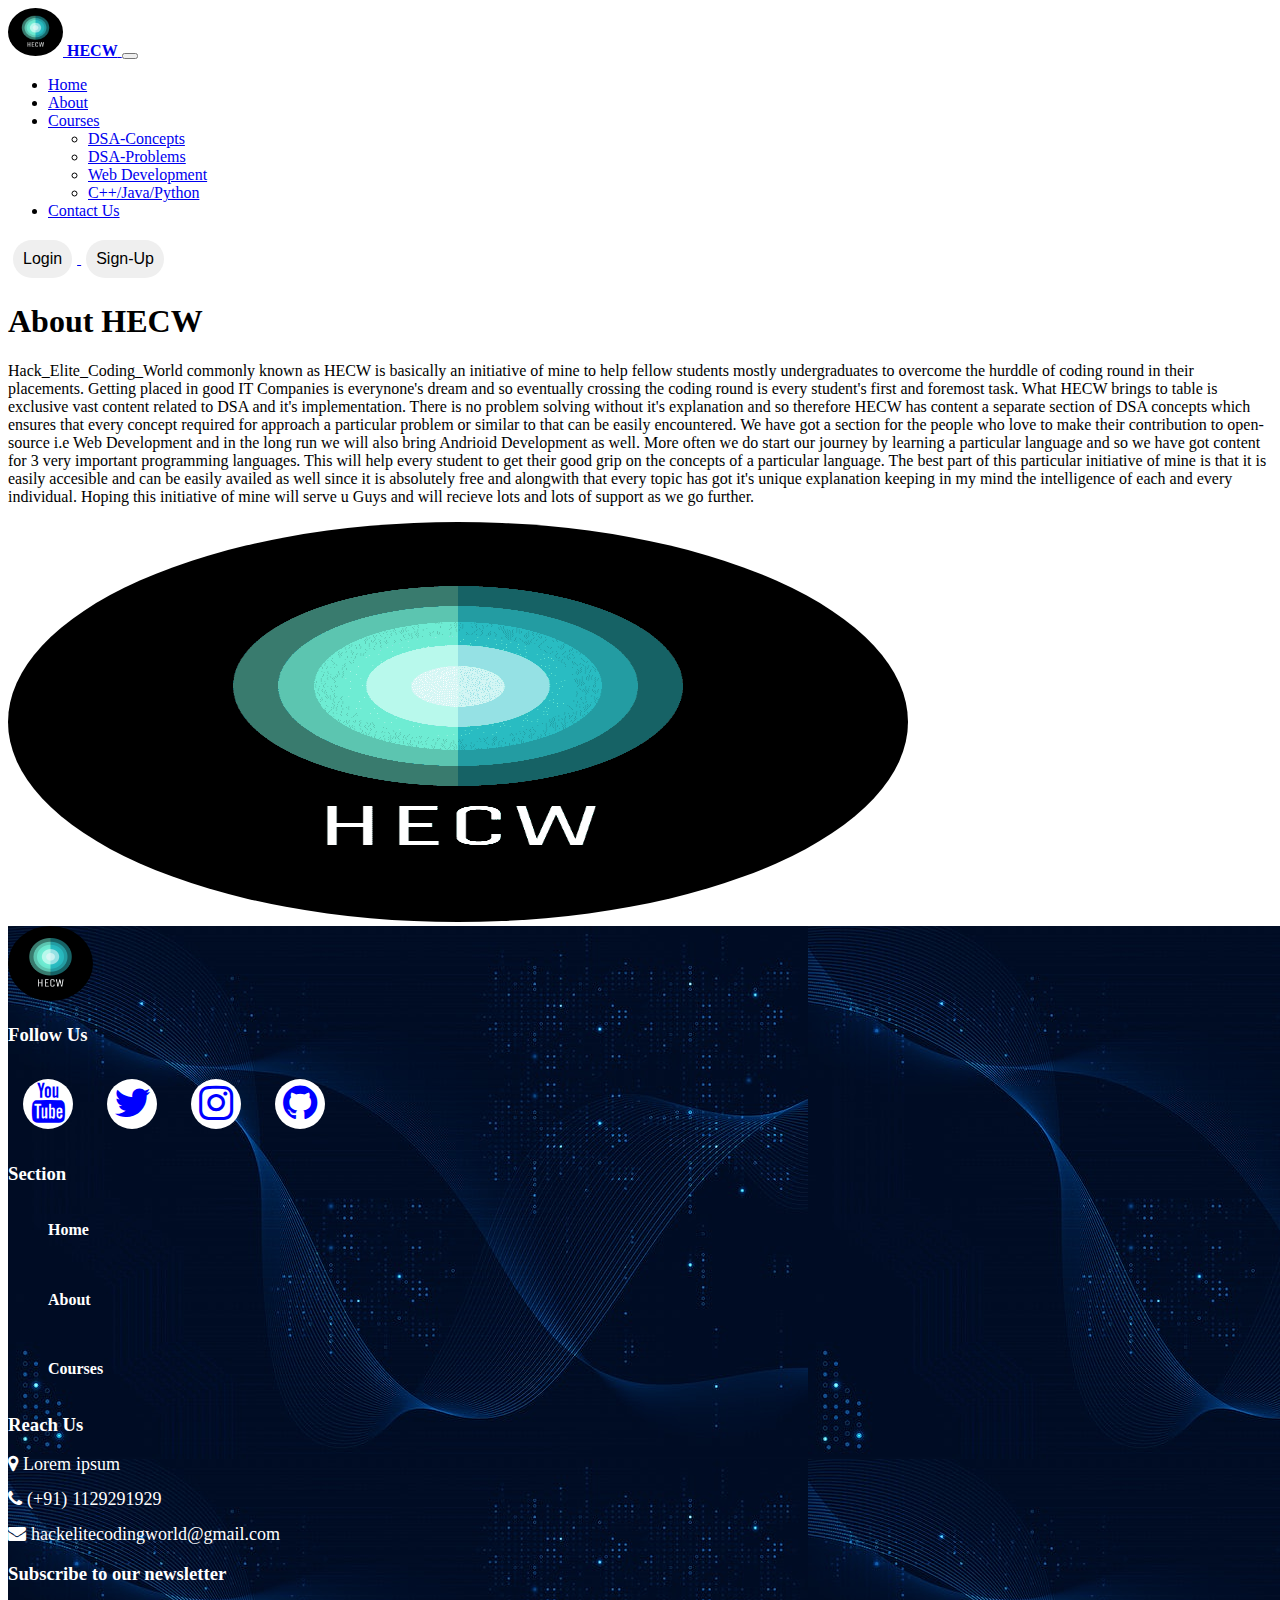
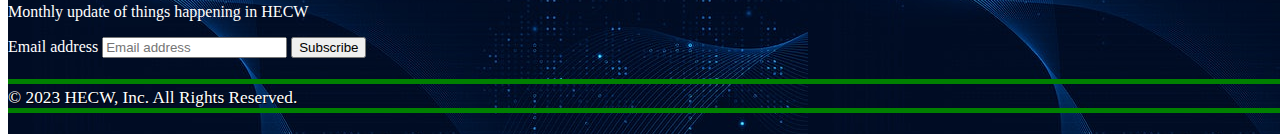
<file: about.html>
<!doctype html>
<html lang="en">

<head>
    <meta charset="utf-8">
    <meta name="viewport" content="width=device-width, initial-scale=1">
    <link rel="icon" href="hecw.png" class="round"  type="image/x-icon">
    <title>About | HECW</title>
    <link href="https://cdn.jsdelivr.net/npm/bootstrap@5.3.0/dist/css/bootstrap.min.css" rel="stylesheet"
        integrity="sha384-9ndCyUaIbzAi2FUVXJi0CjmCapSmO7SnpJef0486qhLnuZ2cdeRhO02iuK6FUUVM" crossorigin="anonymous">
    <link rel="stylesheet" href="style.css">
    <link rel="stylesheet" href="https://cdnjs.cloudflare.com/ajax/libs/font-awesome/4.7.0/css/font-awesome.min.css">
</head>

<body>
    <nav class="navbar  navbar-expand-xl   bg-dark border-bottom border-bottom-dark" data-bs-theme="dark">
        <div class="container-fluid">
            <a class="navbar-brand" href="/index.html">
                <img src="hecw.png" alt="Logo" width="55" height="48" class="d-inline-block align-text-top round">
                <strong>HECW</strong>
            </a>
            <button class="navbar-toggler" type="button" data-bs-toggle="collapse"
                data-bs-target="#navbarSupportedContent" aria-controls="navbarSupportedContent" aria-expanded="false"
                aria-label="Toggle navigation">
                <span class="navbar-toggler-icon"></span>
            </button>
            <div class="collapse navbar-collapse" id="navbarSupportedContent">
                <ul class="navbar-nav me-auto mb-2 mb-lg-0">
                    <li class="nav-item mx-5 md-2 sm-1">
                        <a class="nav-link  mx-5 md-2 sm-1" aria-current="page" href="/index.html">
                            Home
                        </a>
                    </li>
                    <li class="nav-item mx-5 md-2 sm-1">
                        <a class="nav-link active mx-5 md-2 sm-1" href="/about.html">
                            About
                        </a>
                    </li>
                    <li class="nav-item dropdown mx-5 md-2 sm-1">
                        <a class="nav-link dropdown-toggle mx-5 md-2 sm-1" href="#" role="button"
                            data-bs-toggle="dropdown" aria-expanded="false">
                            Courses
                        </a>
                        <ul class="dropdown-menu">
                            <li><a class="dropdown-item" href="DSA.html">DSA-Concepts</a></li>
                            <li><a class="dropdown-item" href="DSA_Course.html">DSA-Problems</a></li>
                            <li><a class="dropdown-item" href="Webdev.html">Web Development</a></li>
                            <li><a class="dropdown-item" href="Proglang.html">C++/Java/Python</a></li>
                        </ul>
                    </li>
                    <li class="nav-item mx-5 md-2 sm-1">
                        <a class="nav-link" href="#contact">Contact Us</a>
                    </li>
                </ul>
                <a href="Login.html">
                    <button type="button" class="btn btn-warning button">Login</button>
                </a>
                <a href="Sign-Up.html">
                    <button type="button" class="btn btn-warning button">Sign-Up</button>
                </a>

            </div>
        </div>
    </nav>
    <div class="container">
        <div class="row featurette my-5">
            <div class="col-md-7">
                <h2 class="featurette-heading fw-normal lh-3">
                    <h1><strong>About HECW</strong></h1>
                </h2>
                <p class="lead my-4">Hack_Elite_Coding_World commonly known as HECW is basically an initiative of mine
                    to help fellow students mostly undergraduates to overcome the hurddle of coding round in their
                    placements. Getting placed in good IT Companies is everynone's dream and so eventually crossing the
                    coding round is every student's first and foremost task. What HECW brings to table is exclusive vast
                    content related to DSA and it's implementation. There is no problem solving without it's explanation
                    and so therefore HECW has content a separate section of DSA concepts which ensures that every
                    concept required for approach a particular problem or similar to that can be easily encountered. We
                    have got a section for the people who love to make their contribution to open-source i.e Web
                    Development and in the long run we will also bring Andrioid Development as well. More often we do
                    start our journey by learning a particular language and so we have got content for 3 very important
                    programming languages. This will help every student to get their good grip on the concepts of a
                    particular language. The best part of this particular initiative of mine is that it is easily
                    accesible and can be easily availed as well since it is absolutely free and alongwith that every
                    topic has got it's unique explanation keeping in my mind the intelligence of each and every
                    individual. Hoping this initiative of mine will serve u Guys and will recieve lots and lots of
                    support as we go further.
                </p>
            </div>
            <div class="col-md-5 my-5">
                <img class="bd-placeholder-img bd-placeholder-img-lg featurette-image img-fluid mx-5 my-5 round"
                    src="hecw.png" height="400px" width="900px" alt="">
            </div>
        </div>
    </div>
    <footer>
        <div class="mt-5 pt-5 pb-5 footer" id="contact">
            <div class="container">
                <div class="row">
                    <div class="col-lg-5 col-xs-12">
                        <img src="hecw.png" alt="Logo" width="85" height="75" class="round">
                        <p class="pr-5 text-white-100">
                        </p>
                        <ul class="social">
                            <h3 class="my-4">Follow Us</h3>
                            <li><a href="https://youtube.com/@Hack_Elite_Coding_World" class="fa fa-3x fa-youtube"
                                    target="blank"></a></li>
                            <li><a href="https://l.instagram.com/?u=https%3A%2F%2Ftwitter.com%2FAvi_Tripathi25%3Ft%3DTZtPF2ZUQEqiDYITlnIF3g%26s%3D09&e=AT1dThuAh__IxsR_eB8nuv8uIhCpWmcWAt0nosuSV3h82j7RmPkY6nzX_ijxfgP3f7fC2dFaX7ouAVIWUnv-ua__fnjT5uRE0jKYJIY"
                                    class="fa fa-3x fa-twitter" target="blank"></a></li>
                            <li><a href="https://www.instagram.com/aviral_tripathi25/" class="fa fa-3x fa-instagram"
                                    target="blank"></a></li>
                            <li><a href="https://github.com/AviralTripathi" class="fa fa-3x fa-github"
                                    target="blank"></a>
                            </li>

                        </ul>
                    </div>
                    <div class="col-lg-3 col-xs-12 links">
                        <h3 class="mt-lg-0 mt-sm-3"> Section</h3>
                        <ul class="m-0 p-0">
                            <li><a href="/index.html">
                                    <h4>Home</h4>
                                </a></li>
                            <li><a href="/about.html">
                                    <h4>About</h4>
                                </a></li>
                            <li><a href="/DSA.html">
                                    <h4>Courses</h4>
                                </a></li>
                        </ul>
                    </div>
                    <div class="col-lg-4 col-xs-12 location">
                        <h3 class="mt-lg-0 mt-sm-4">Reach Us</h3>
                        <p><i class="fa fa-2x fa-map-marker"> Lorem ipsum</i></p>
                        <p><i class="fa fa-2x fa-phone"> (+91) 1129291929</i></p>
                        <p><i class="fa fa-2x fa-envelope"> hackelitecodingworld@gmail.com</i></p>


                        <div class="col-md-5-offset-md-1 mb-3 my-5">
                            <form>
                                <h3>Subscribe to our newsletter</h3>
                                <p>Monthly update of things happening in HECW</p>
                                <div class="d-flex flex-column flex-sm-row w-100 gap-2">
                                    <label for="newsletter1" class="visually-hidden">Email address</label>
                                    <input id="newsletter1" type="text" class="form-control"
                                        placeholder="Email address">
                                    <button class="btn btn-primary" type="button">Subscribe</button>
                                </div>
                            </form>
                        </div>
                    </div>
                    <div class="row mt-5">
                        <div class="col copyright text-center">
                            <p><small class="text-white-50">
                                    <span>&copy; 2023 HECW, Inc. All Rights Reserved.</span>
                                </small></p>
                        </div>
                    </div>
                </div>
            </div>
    </footer>

    <script src="https://cdn.jsdelivr.net/npm/bootstrap@5.3.0/dist/js/bootstrap.bundle.min.js"
        integrity="sha384-geWF76RCwLtnZ8qwWowPQNguL3RmwHVBC9FhGdlKrxdiJJigb/j/68SIy3Te4Bkz"
        crossorigin="anonymous"></script>
</body>

</html>
</file>
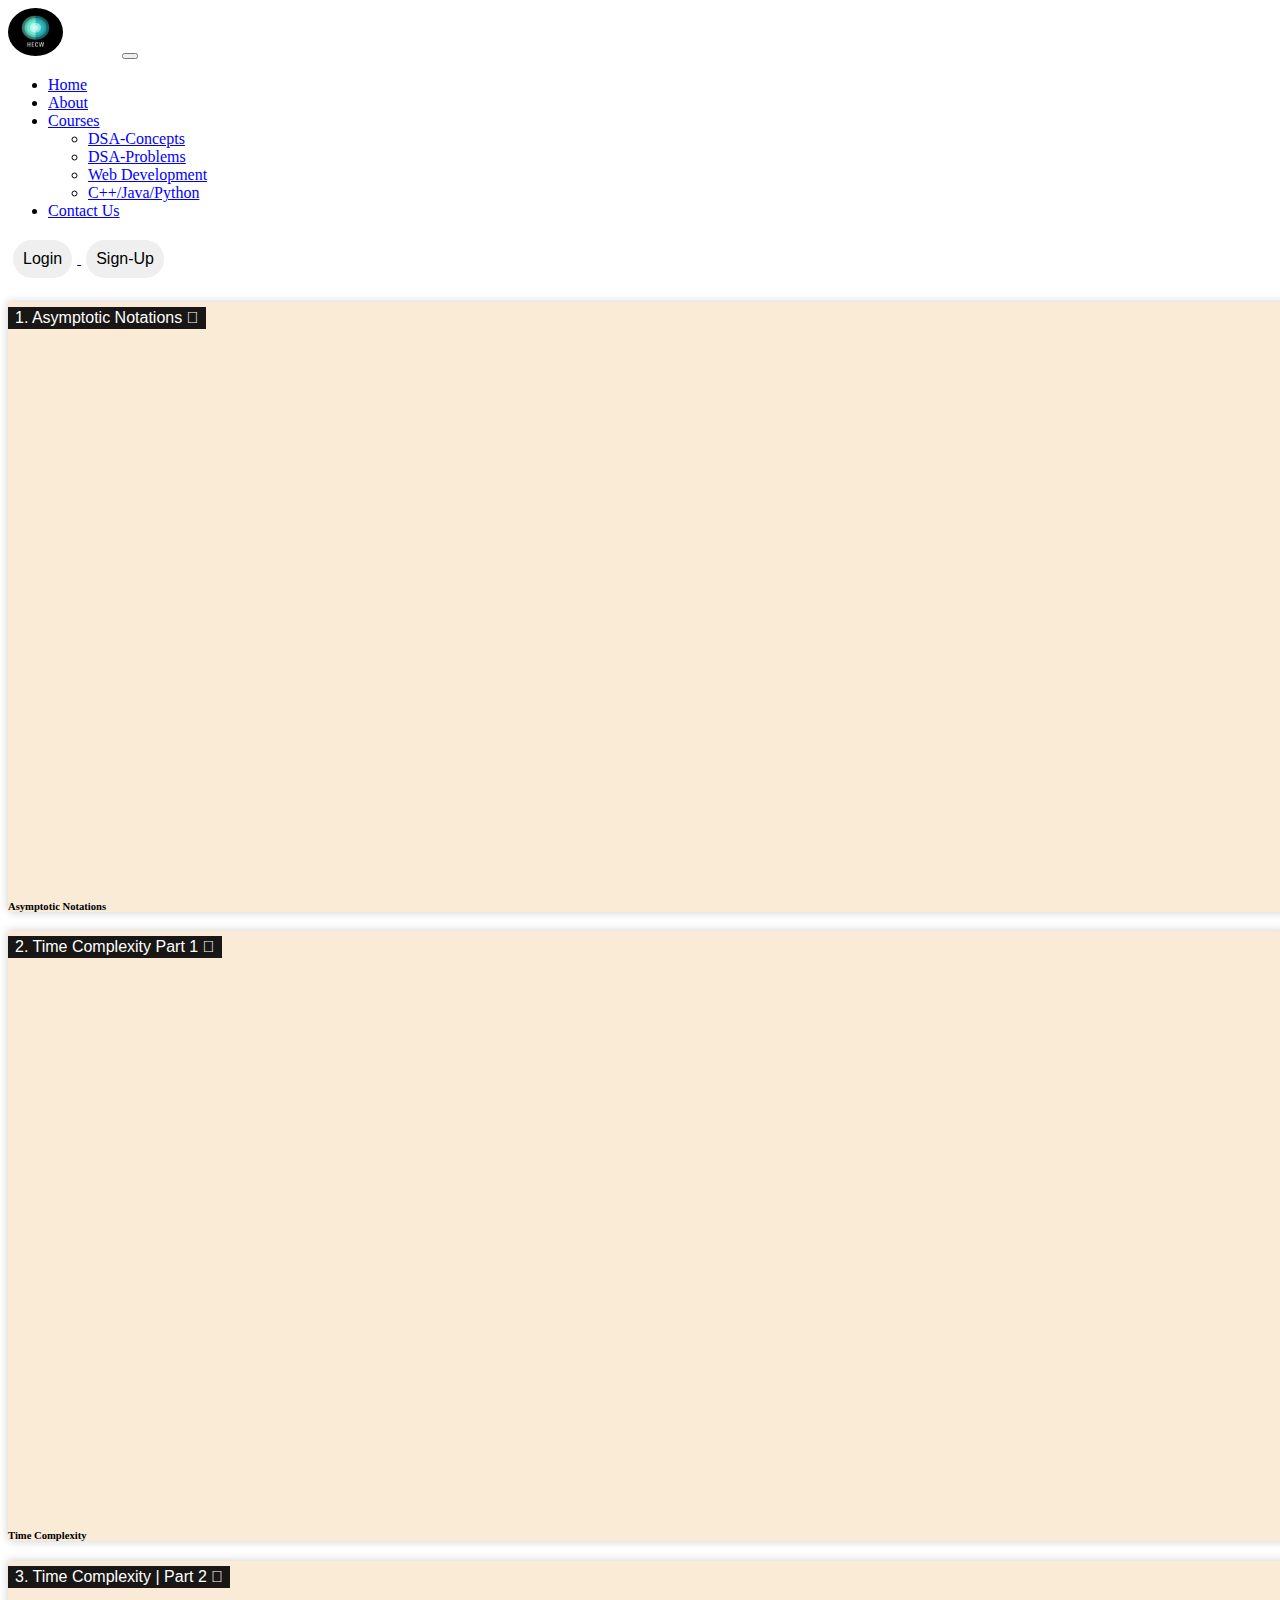
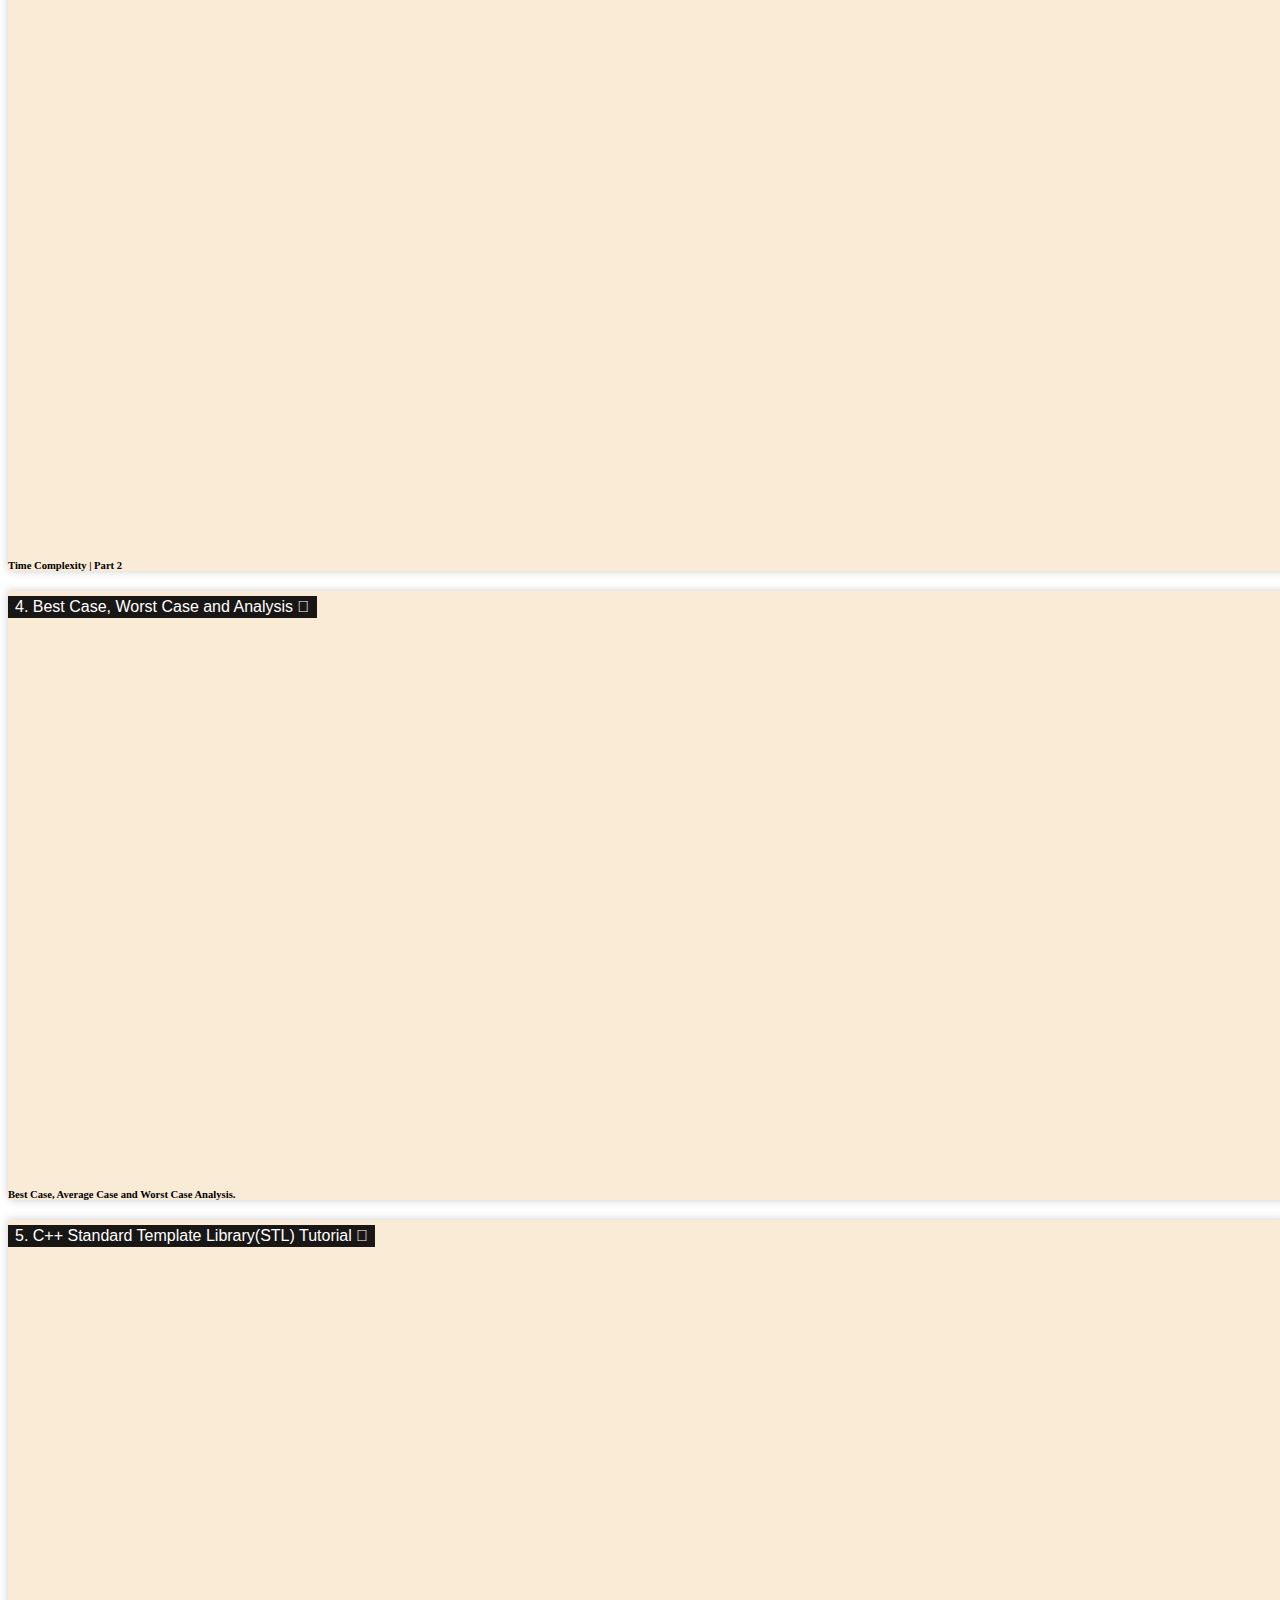
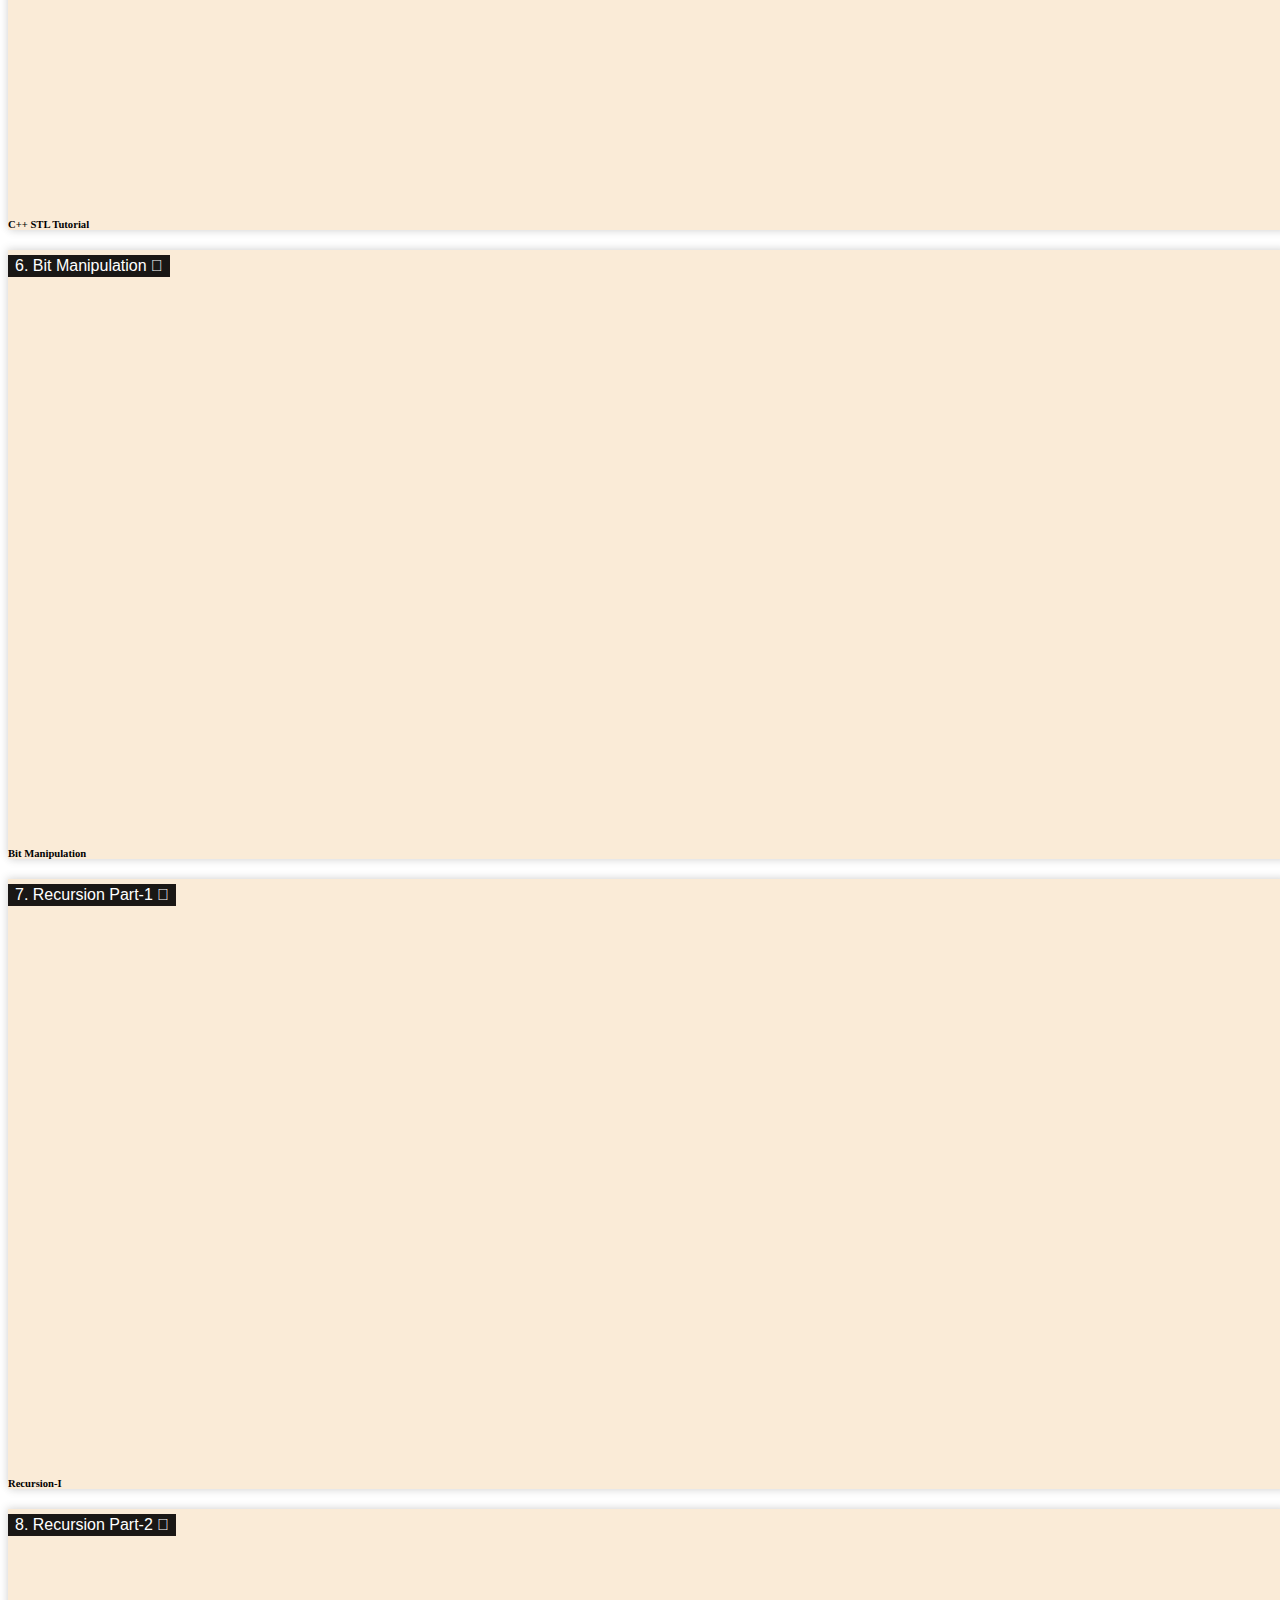
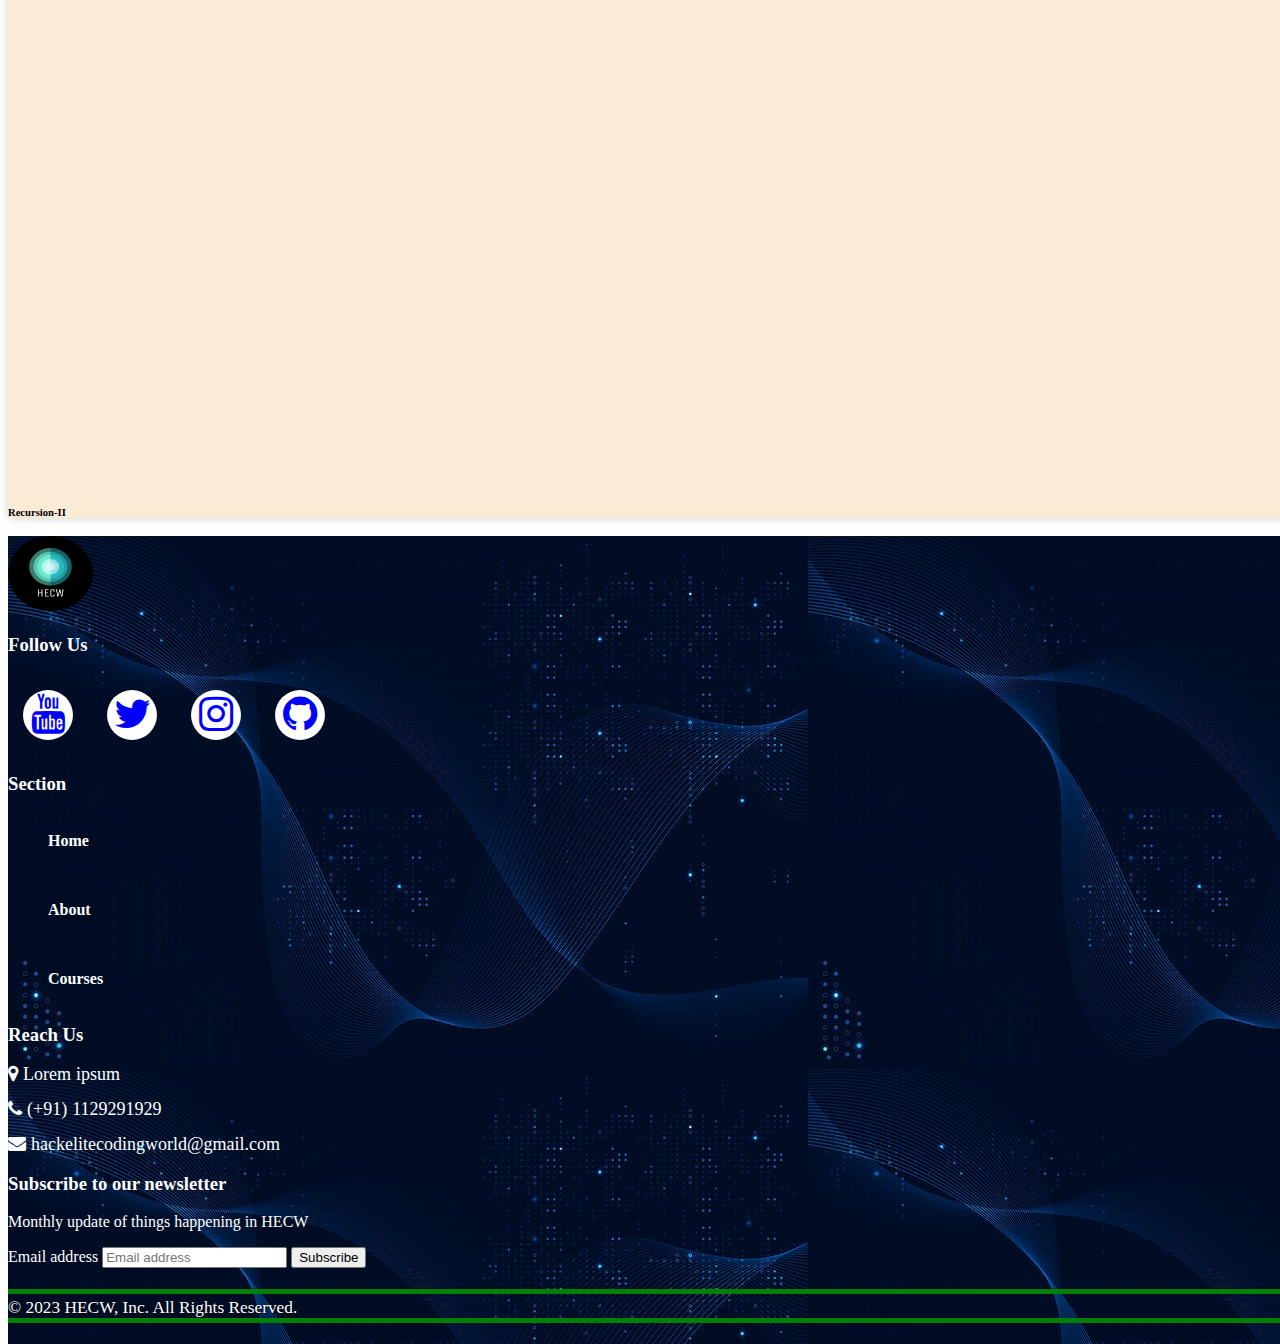
<file: DSA.html>
<!doctype html>
<html lang="en">

<head>
  <meta charset="utf-8">
  <meta name="viewport" content="width=device-width, initial-scale=1">
  <link rel="icon" href="hecw.png" class="round" type="image/x-icon">
  <title>DSA-Concepts | Courses | HECW</title>
  <link href="https://cdn.jsdelivr.net/npm/bootstrap@5.3.0/dist/css/bootstrap.min.css" rel="stylesheet"
    integrity="sha384-9ndCyUaIbzAi2FUVXJi0CjmCapSmO7SnpJef0486qhLnuZ2cdeRhO02iuK6FUUVM" crossorigin="anonymous">
  <link rel="stylesheet" href="course_style.css">
  <link rel="stylesheet" href="style.css">
  <link rel="stylesheet" href="https://cdnjs.cloudflare.com/ajax/libs/font-awesome/4.7.0/css/font-awesome.min.css">
</head>

<body>
  <nav class="navbar  navbar-expand-xl   bg-dark border-bottom border-bottom-dark" data-bs-theme="dark">
    <div class="container-fluid">
      <a class="navbar-brand" href="/index.html">
        <img src="hecw.png" alt="Logo" width="55" height="48" class="d-inline-block align-text-top round">
        <strong>HECW</strong>
      </a>
      <button class="navbar-toggler" type="button" data-bs-toggle="collapse" data-bs-target="#navbarSupportedContent"
        aria-controls="navbarSupportedContent" aria-expanded="false" aria-label="Toggle navigation">
        <span class="navbar-toggler-icon"></span>
      </button>
      <div class="collapse navbar-collapse" id="navbarSupportedContent">
        <ul class="navbar-nav me-auto mb-2 mb-lg-0">
          <li class="nav-item mx-5 md-2 sm-1">
            <a class="nav-link mx-5 md-2 sm-1" aria-current="page" href="/index.html">
              Home
            </a>
          </li>
          <li class="nav-item mx-5 md-2 sm-1">
            <a class="nav-link mx-5 md-2 sm-1" href="/about.html">
              About
            </a>
          </li>
          <li class="nav-item dropdown mx-5 md-2 sm-1">
            <a class="nav-link active dropdown-toggle mx-5 md-2 sm-1" href="#" role="button" data-bs-toggle="dropdown"
              aria-expanded="false">
              Courses
            </a>
            <ul class="dropdown-menu">
              <li><a class="dropdown-item" href="DSA.html">DSA-Concepts</a></li>
              <li><a class="dropdown-item" href="DSA_Course.html">DSA-Problems</a></li>
              <li><a class="dropdown-item" href="Webdev.html">Web Development</a></li>
              <li><a class="dropdown-item" href="Proglang.html">C++/Java/Python</a></li>
            </ul>
          </li>
          <li class="nav-item mx-5 md-2 sm-1">
            <a class="nav-link" href="#contact">Contact Us</a>
          </li>
        </ul>
        <a href="Login.html">
          <button type="button" class="btn btn-warning button">Login</button>
        </a>
        <a href="Sign-Up.html">
          <button type="button" class="btn btn-warning button">Sign-Up</button>
        </a>

      </div>
    </div>
  </nav>
  <div class="container my-5">
    <div class="accordion w-75 mx-auto" id="accordionExample">
      <div class="accordion-item">
        <h2 class="accordion-header">
          <button class="accordion-button" type="button" data-bs-toggle="collapse" data-bs-target="#collapseTwo"
            aria-expanded="true" aria-controls="collapseTwo">
            1. Asymptotic Notations
          </button>
        </h2>
        <div id="collapseTwo" class="accordion-collapse collapse" data-bs-parent="#accordionExample">
          <div class="accordion-body">
            <div class="card" style="width: 38rem;">
              <div class="ratio ratio-16x9"><iframe width="942" height="530"
                  src="https://www.youtube.com/embed/LVK-NWWHrlk?list=PLE7Cc0-6Tnm7H_TqZkyFrMP1avVKuVE2J"
                  title="Asymptotic Notations | DSA | Lecture 1" frameborder="0"
                  allow="accelerometer; autoplay; clipboard-write; encrypted-media; gyroscope; picture-in-picture; web-share"
                  allowfullscreen></iframe>
              </div>

              <div class="card-body">
                <h5 class="card-title">Asymptotic Notations</h5>
              </div>
            </div>
          </div>
        </div>
      </div>
    </div>

  </div>
  <div class="container my-5">
    <div class="accordion w-75 mx-auto" id="accordionExample">
      <div class="accordion-item">
        <h2 class="accordion-header">
          <button class="accordion-button" type="button" data-bs-toggle="collapse" data-bs-target="#collapseThree"
            aria-expanded="true" aria-controls="collapseThree">
            2. Time Complexity Part 1
          </button>
        </h2>
        <div id="collapseThree" class="accordion-collapse collapse" data-bs-parent="#accordionExample">
          <div class="accordion-body">
            <div class="card" style="width: 38rem;">
              <div class="ratio ratio-16x9"><iframe width="942" height="530"
                  src="https://www.youtube.com/embed/Qng57_ANWEo?list=PLE7Cc0-6Tnm7H_TqZkyFrMP1avVKuVE2J"
                  title="Time Complexity | Part 1 | DSA | Lecture: 2" frameborder="0"
                  allow="accelerometer; autoplay; clipboard-write; encrypted-media; gyroscope; picture-in-picture; web-share"
                  allowfullscreen></iframe>
              </div>

              <div class="card-body">
                <h5 class="card-title">Time Complexity</h5>
              </div>
            </div>
          </div>
        </div>
      </div>
    </div>

  </div>
  <div class="container my-5">
    <div class="accordion w-75 mx-auto" id="accordionExample">
      <div class="accordion-item">
        <h2 class="accordion-header">
          <button class="accordion-button" type="button" data-bs-toggle="collapse" data-bs-target="#collapseFour"
            aria-expanded="true" aria-controls="collapseFour">
            3. Time Complexity | Part 2
          </button>
        </h2>
        <div id="collapseFour" class="accordion-collapse collapse" data-bs-parent="#accordionExample">
          <div class="accordion-body">
            <div class="card" style="width: 38rem;">
              <div class="ratio ratio-16x9"><iframe width="942" height="530"
                  src="https://www.youtube.com/embed/SOZsDcg26Oo?list=PLE7Cc0-6Tnm7H_TqZkyFrMP1avVKuVE2J"
                  title="Time Complexity | Part-2 | DSA | Lecture: 3" frameborder="0"
                  allow="accelerometer; autoplay; clipboard-write; encrypted-media; gyroscope; picture-in-picture; web-share"
                  allowfullscreen></iframe>
              </div>

              <div class="card-body">
                <h5 class="card-title">Time Complexity | Part 2</h5>
              </div>
            </div>
          </div>
        </div>
      </div>
    </div>

  </div>
  <div class="container my-5">
    <div class="accordion w-75 mx-auto" id="accordionExample">
      <div class="accordion-item">
        <h2 class="accordion-header">
          <button class="accordion-button" type="button" data-bs-toggle="collapse" data-bs-target="#collapseFive"
            aria-expanded="true" aria-controls="collapseFive">
            4. Best Case, Worst Case and Analysis
          </button>
        </h2>
        <div id="collapseFive" class="accordion-collapse collapse" data-bs-parent="#accordionExample">
          <div class="accordion-body">
            <div class="card" style="width: 38rem;">
              <div class="ratio ratio-16x9"><iframe width="942" height="530"
                  src="https://www.youtube.com/embed/cApJDkBcOGQ?list=PLE7Cc0-6Tnm7H_TqZkyFrMP1avVKuVE2J"
                  title="Best Case, Worst Case, Average Case Analysis | DSA | Lecture: 4" frameborder="0"
                  allow="accelerometer; autoplay; clipboard-write; encrypted-media; gyroscope; picture-in-picture; web-share"
                  allowfullscreen></iframe>
              </div>

              <div class="card-body">
                <h5 class="card-title">Best Case, Average Case and Worst Case Analysis.
                </h5>
              </div>
            </div>
          </div>
        </div>
      </div>
    </div>

  </div>
  <div class="container my-5">
    <div class="accordion w-75 mx-auto" id="accordionExample">
      <div class="accordion-item">
        <h2 class="accordion-header">
          <button class="accordion-button" type="button" data-bs-toggle="collapse" data-bs-target="#collapseSix"
            aria-expanded="true" aria-controls="collapseSix">
            5. C++ Standard Template Library(STL) Tutorial
          </button>
        </h2>
        <div id="collapseSix" class="accordion-collapse collapse" data-bs-parent="#accordionExample">
          <div class="accordion-body">
            <div class="card" style="width: 38rem;">
              <div class="ratio ratio-16x9"><iframe width="942" height="530"
                  src="https://www.youtube.com/embed/ExW7ndtEtrs?list=PLE7Cc0-6Tnm7H_TqZkyFrMP1avVKuVE2J"
                  title="C++ Standard Template Library (STL) | DSA | Lecture:5" frameborder="0"
                  allow="accelerometer; autoplay; clipboard-write; encrypted-media; gyroscope; picture-in-picture; web-share"
                  allowfullscreen></iframe>
              </div>

              <div class="card-body">
                <h5 class="card-title"> C++ STL Tutorial</h5>
              </div>
            </div>
          </div>
        </div>
      </div>
    </div>

  </div>
  <div class="container my-5">
    <div class="accordion w-75 mx-auto" id="accordionExample">
      <div class="accordion-item">
        <h2 class="accordion-header">
          <button class="accordion-button" type="button" data-bs-toggle="collapse" data-bs-target="#collapseSeven"
            aria-expanded="true" aria-controls="collapseSeven">
            6. Bit Manipulation
          </button>
        </h2>
        <div id="collapseSeven" class="accordion-collapse collapse" data-bs-parent="#accordionExample">
          <div class="accordion-body">
            <div class="card" style="width: 38rem;">
              <div class="ratio ratio-16x9"><iframe width="942" height="530"
                  src="https://www.youtube.com/embed/NcENAtqpUpc?list=PLE7Cc0-6Tnm7H_TqZkyFrMP1avVKuVE2J"
                  title="Bit Manipulation | DSA | Lecture:6" frameborder="0"
                  allow="accelerometer; autoplay; clipboard-write; encrypted-media; gyroscope; picture-in-picture; web-share"
                  allowfullscreen></iframe>
              </div>

              <div class="card-body">
                <h5 class="card-title">Bit Manipulation</h5>
              </div>
            </div>
          </div>
        </div>
      </div>
    </div>

  </div>
  <div class="container my-5">
    <div class="accordion w-75 mx-auto" id="accordionExample">
      <div class="accordion-item">
        <h2 class="accordion-header">
          <button class="accordion-button" type="button" data-bs-toggle="collapse" data-bs-target="#collapseEight"
            aria-expanded="true" aria-controls="collapseEight">
            7. Recursion Part-1
          </button>
        </h2>
        <div id="collapseEight" class="accordion-collapse collapse" data-bs-parent="#accordionExample">
          <div class="accordion-body">
            <div class="card" style="width: 38rem;">
              <div class="ratio ratio-16x9"><iframe width="942" height="530"
                  src="https://www.youtube.com/embed/Y9PKnmjwV94?list=PLE7Cc0-6Tnm7H_TqZkyFrMP1avVKuVE2J"
                  title="Recursion -I | DSA | Lecture:7" frameborder="0"
                  allow="accelerometer; autoplay; clipboard-write; encrypted-media; gyroscope; picture-in-picture; web-share"
                  allowfullscreen></iframe>
              </div>

              <div class="card-body">
                <h5 class="card-title">Recursion-I</h5>
              </div>
            </div>
          </div>
        </div>
      </div>
    </div>

  </div>
  <div class="container my-5">
    <div class="accordion w-75 mx-auto" id="accordionExample">
      <div class="accordion-item">
        <h2 class="accordion-header">
          <button class="accordion-button" type="button" data-bs-toggle="collapse" data-bs-target="#collapseNine"
            aria-expanded="true" aria-controls="collapseNine">
            8. Recursion Part-2
          </button>
        </h2>
        <div id="collapseNine" class="accordion-collapse collapse" data-bs-parent="#accordionExample">
          <div class="accordion-body">
            <div class="card" style="width: 38rem;">
              <div class="ratio ratio-16x9"><iframe width="942" height="530"
                  src="https://www.youtube.com/embed/tfUTno2JEZ4?list=PLE7Cc0-6Tnm7H_TqZkyFrMP1avVKuVE2J"
                  title="Recursion-II | Multiple Recursion Calls &amp; Backtracking Explained | Recursion | DSA | Lecture:8"
                  frameborder="0"
                  allow="accelerometer; autoplay; clipboard-write; encrypted-media; gyroscope; picture-in-picture; web-share"
                  allowfullscreen></iframe>
              </div>

              <div class="card-body">
                <h5 class="card-title">Recursion-II</h5>
              </div>
            </div>
          </div>
        </div>
      </div>
    </div>

  </div>
  <footer>
    <div class="mt-5 pt-5 pb-5 footer" id="contact">
      <div class="container">
        <div class="row">
          <div class="col-lg-5 col-xs-12">
            <img src="hecw.png" alt="Logo" width="85" height="75" class="round">
            <p class="pr-5 text-white-100">
            </p>
            <ul class="social">
              <h3 class="my-4">Follow Us</h3>
              <li><a href="https://youtube.com/@Hack_Elite_Coding_World" class="fa fa-3x fa-youtube" target="blank"></a>
              </li>
              <li><a
                  href="https://l.instagram.com/?u=https%3A%2F%2Ftwitter.com%2FAvi_Tripathi25%3Ft%3DTZtPF2ZUQEqiDYITlnIF3g%26s%3D09&e=AT1dThuAh__IxsR_eB8nuv8uIhCpWmcWAt0nosuSV3h82j7RmPkY6nzX_ijxfgP3f7fC2dFaX7ouAVIWUnv-ua__fnjT5uRE0jKYJIY"
                  class="fa fa-3x fa-twitter" target="blank"></a></li>
              <li><a href="https://www.instagram.com/aviral_tripathi25/" class="fa fa-3x fa-instagram"
                  target="blank"></a></li>
              <li><a href="https://github.com/AviralTripathi" class="fa fa-3x fa-github" target="blank"></a>
              </li>

            </ul>
          </div>
          <div class="col-lg-3 col-xs-12 links">
            <h3 class="mt-lg-0 mt-sm-3"> Section</h3>
            <ul class="m-0 p-0">
              <li><a href="/index.html">
                  <h4>Home</h4>
                </a></li>
              <li><a href="/about.html">
                  <h4>About</h4>
                </a></li>
              <li><a href="/DSA.html">
                  <h4>Courses</h4>
                </a></li>
            </ul>
          </div>
          <div class="col-lg-4 col-xs-12 location">
            <h3 class="mt-lg-0 mt-sm-4">Reach Us</h3>
            <p><i class="fa fa-2x fa-map-marker"> Lorem ipsum</i></p>
            <p><i class="fa fa-2x fa-phone"> (+91) 1129291929</i></p>
            <p><i class="fa fa-2x fa-envelope"> hackelitecodingworld@gmail.com</i></p>


            <div class="col-md-5-offset-md-1 mb-3 my-5">
              <form>
                <h3>Subscribe to our newsletter</h3>
                <p>Monthly update of things happening in HECW</p>
                <div class="d-flex flex-column flex-sm-row w-100 gap-2">
                  <label for="newsletter1" class="visually-hidden">Email address</label>
                  <input id="newsletter1" type="text" class="form-control" placeholder="Email address">
                  <button class="btn btn-primary" type="button">Subscribe</button>
                </div>
              </form>
            </div>
          </div>
          <div class="row mt-5">
            <div class="col copyright text-center">
              <p><small class="text-white-50">
                  <span>&copy; 2023 HECW, Inc. All Rights Reserved.</span>
                </small></p>
            </div>
          </div>
        </div>
      </div>
  </footer>

  <script src="https://cdn.jsdelivr.net/npm/bootstrap@5.3.0/dist/js/bootstrap.bundle.min.js"
    integrity="sha384-geWF76RCwLtnZ8qwWowPQNguL3RmwHVBC9FhGdlKrxdiJJigb/j/68SIy3Te4Bkz"
    crossorigin="anonymous"></script>
</body>

</html>
</file>
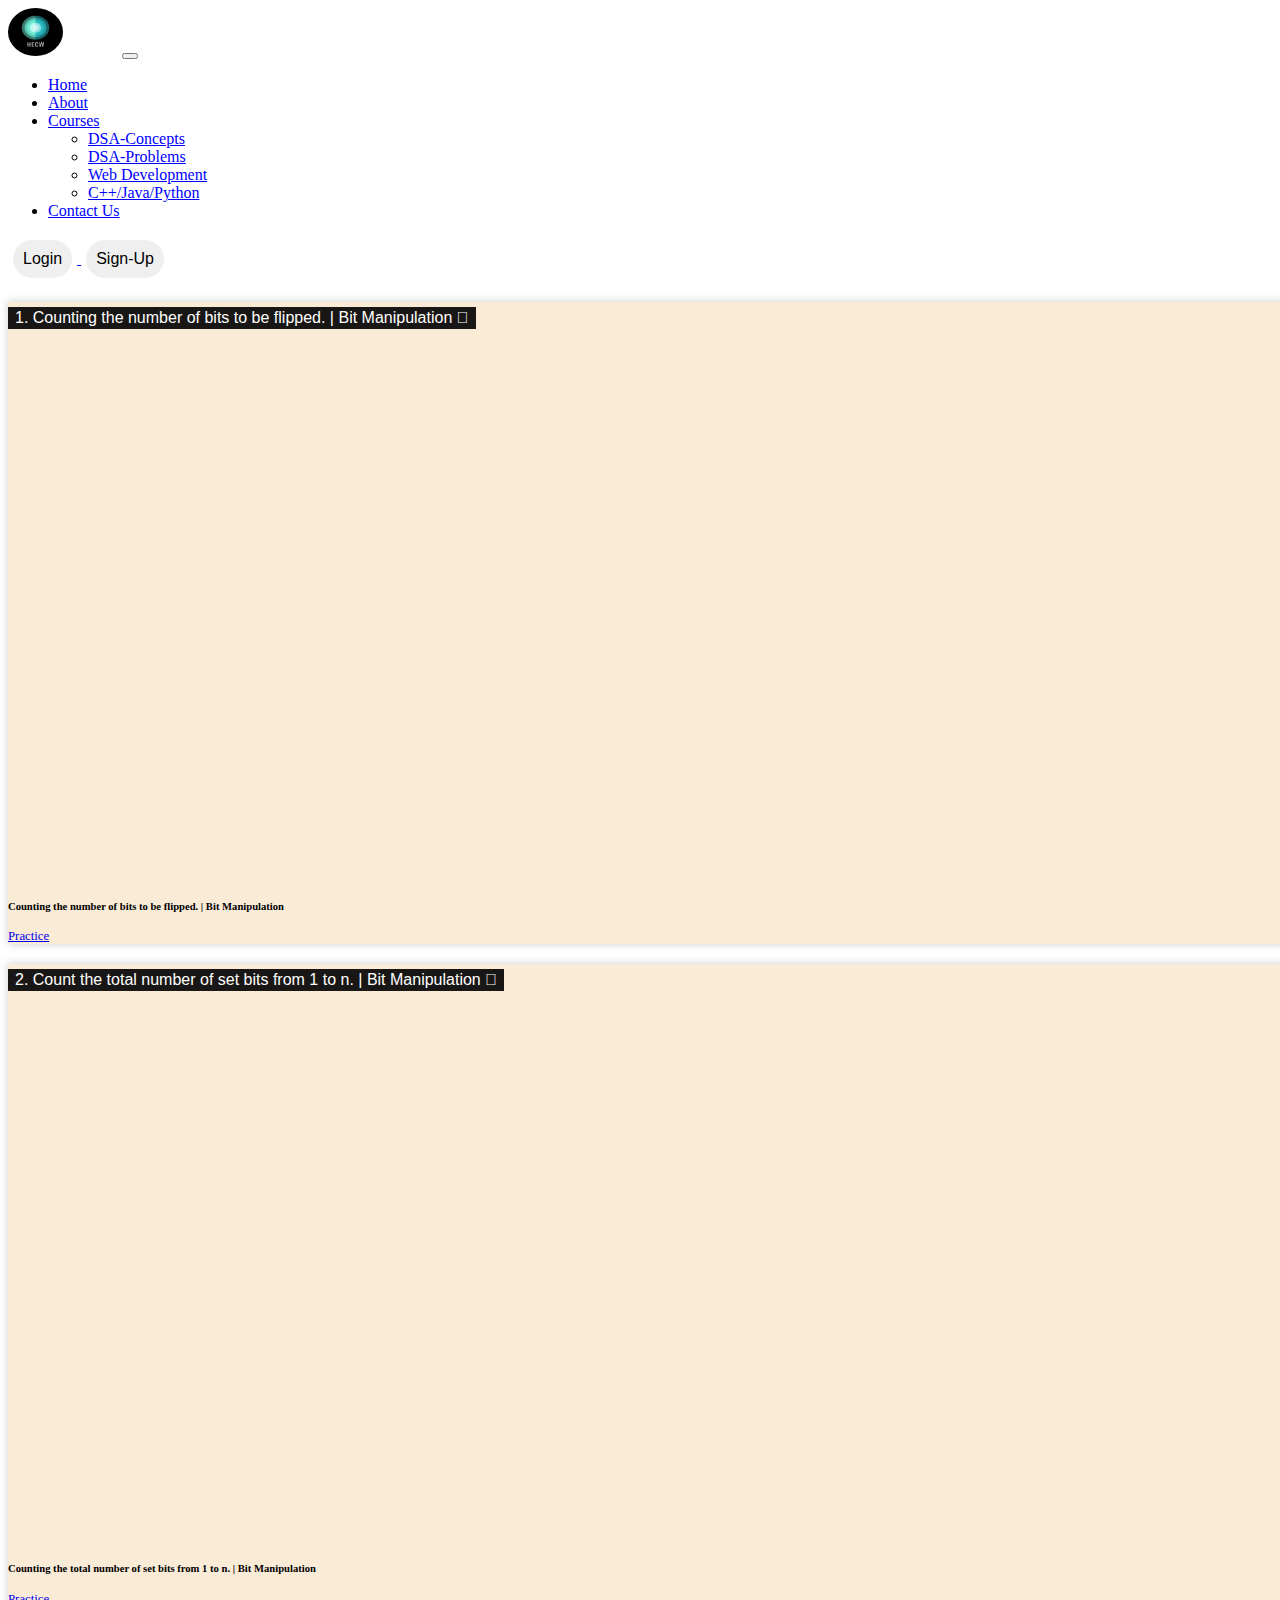
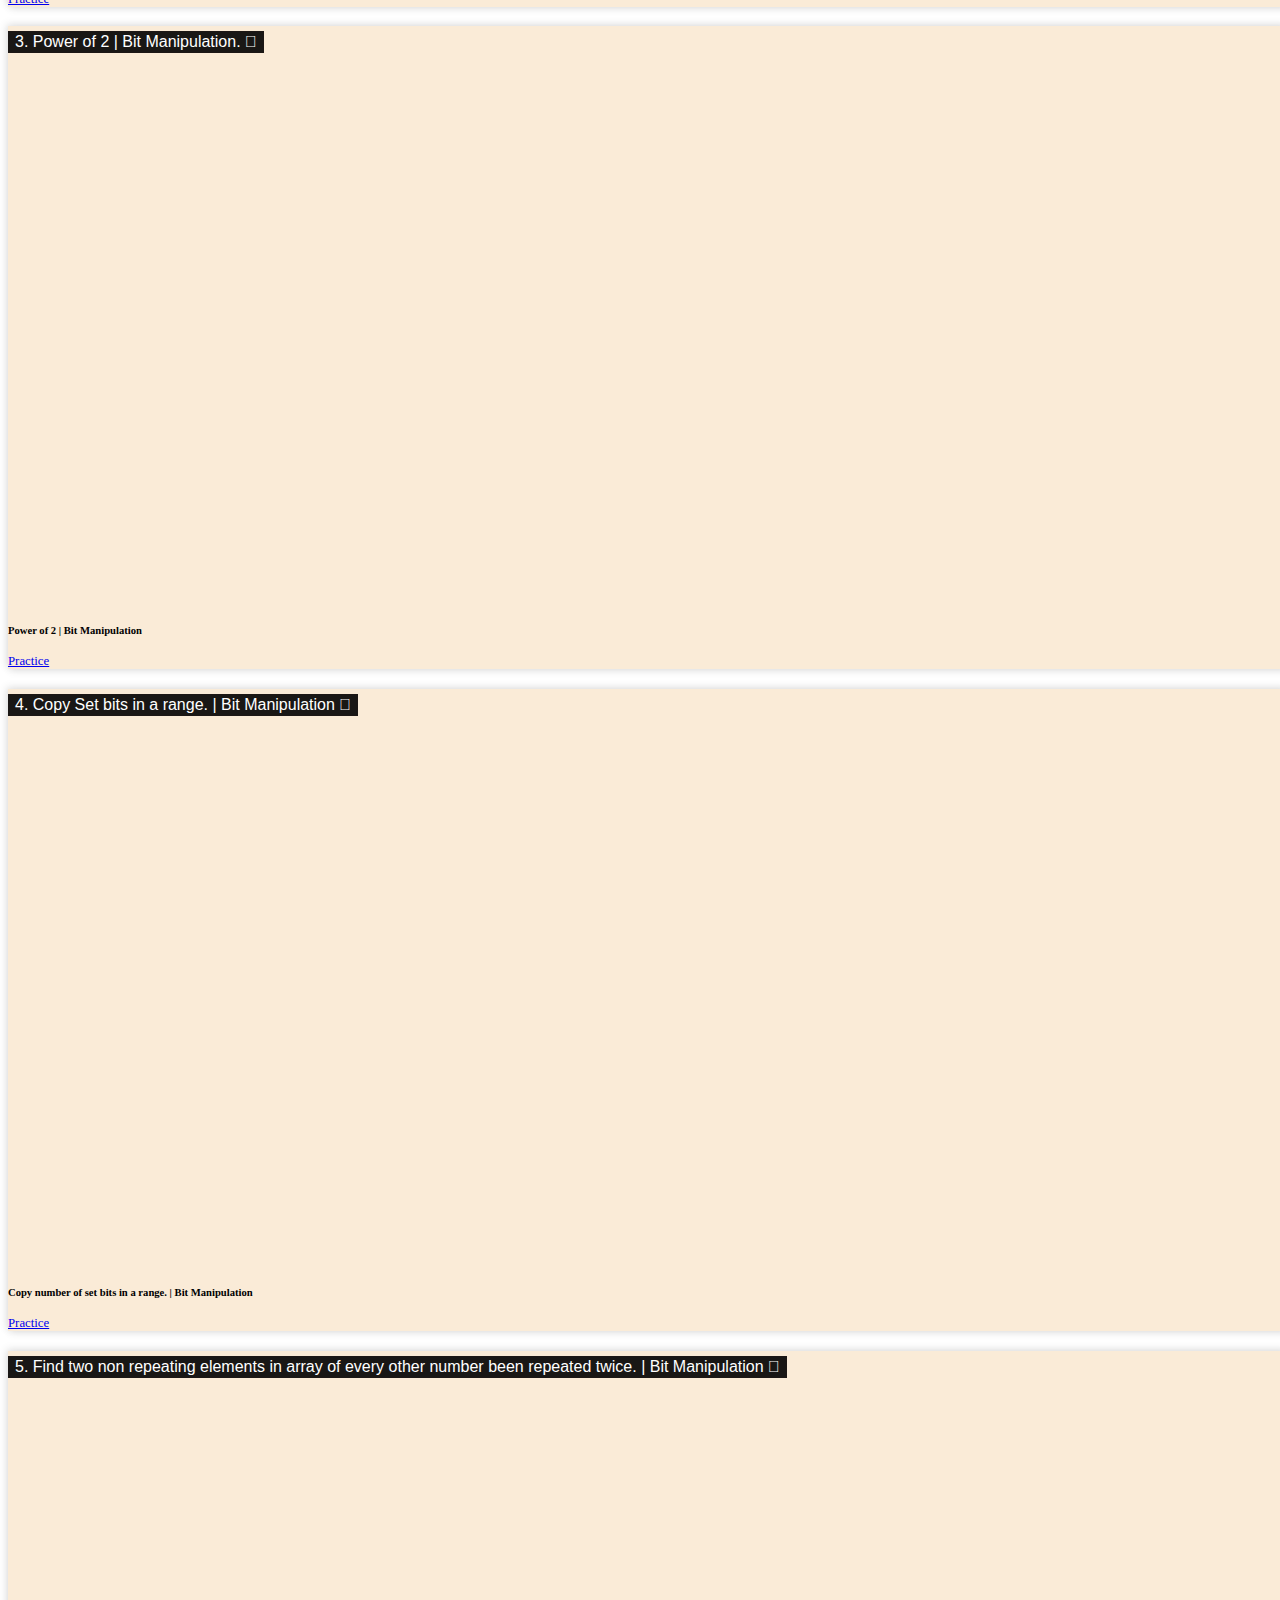
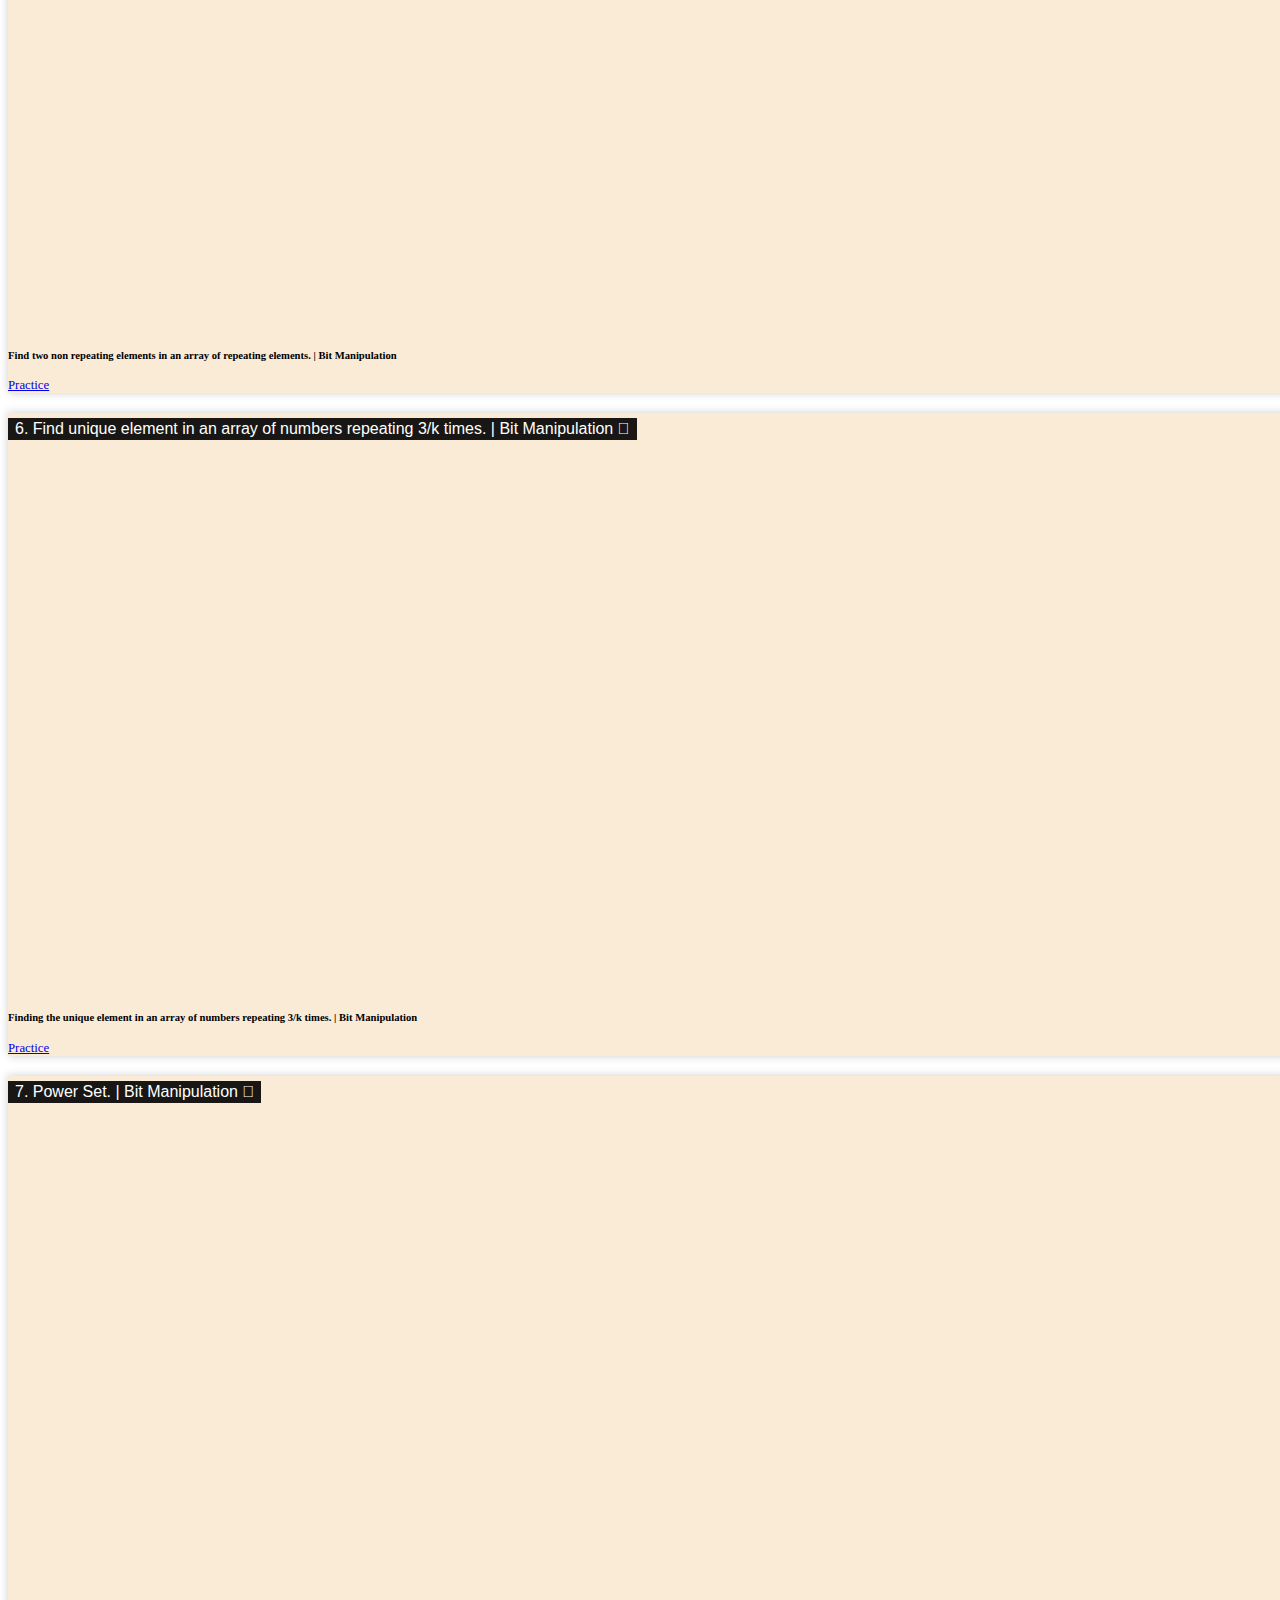
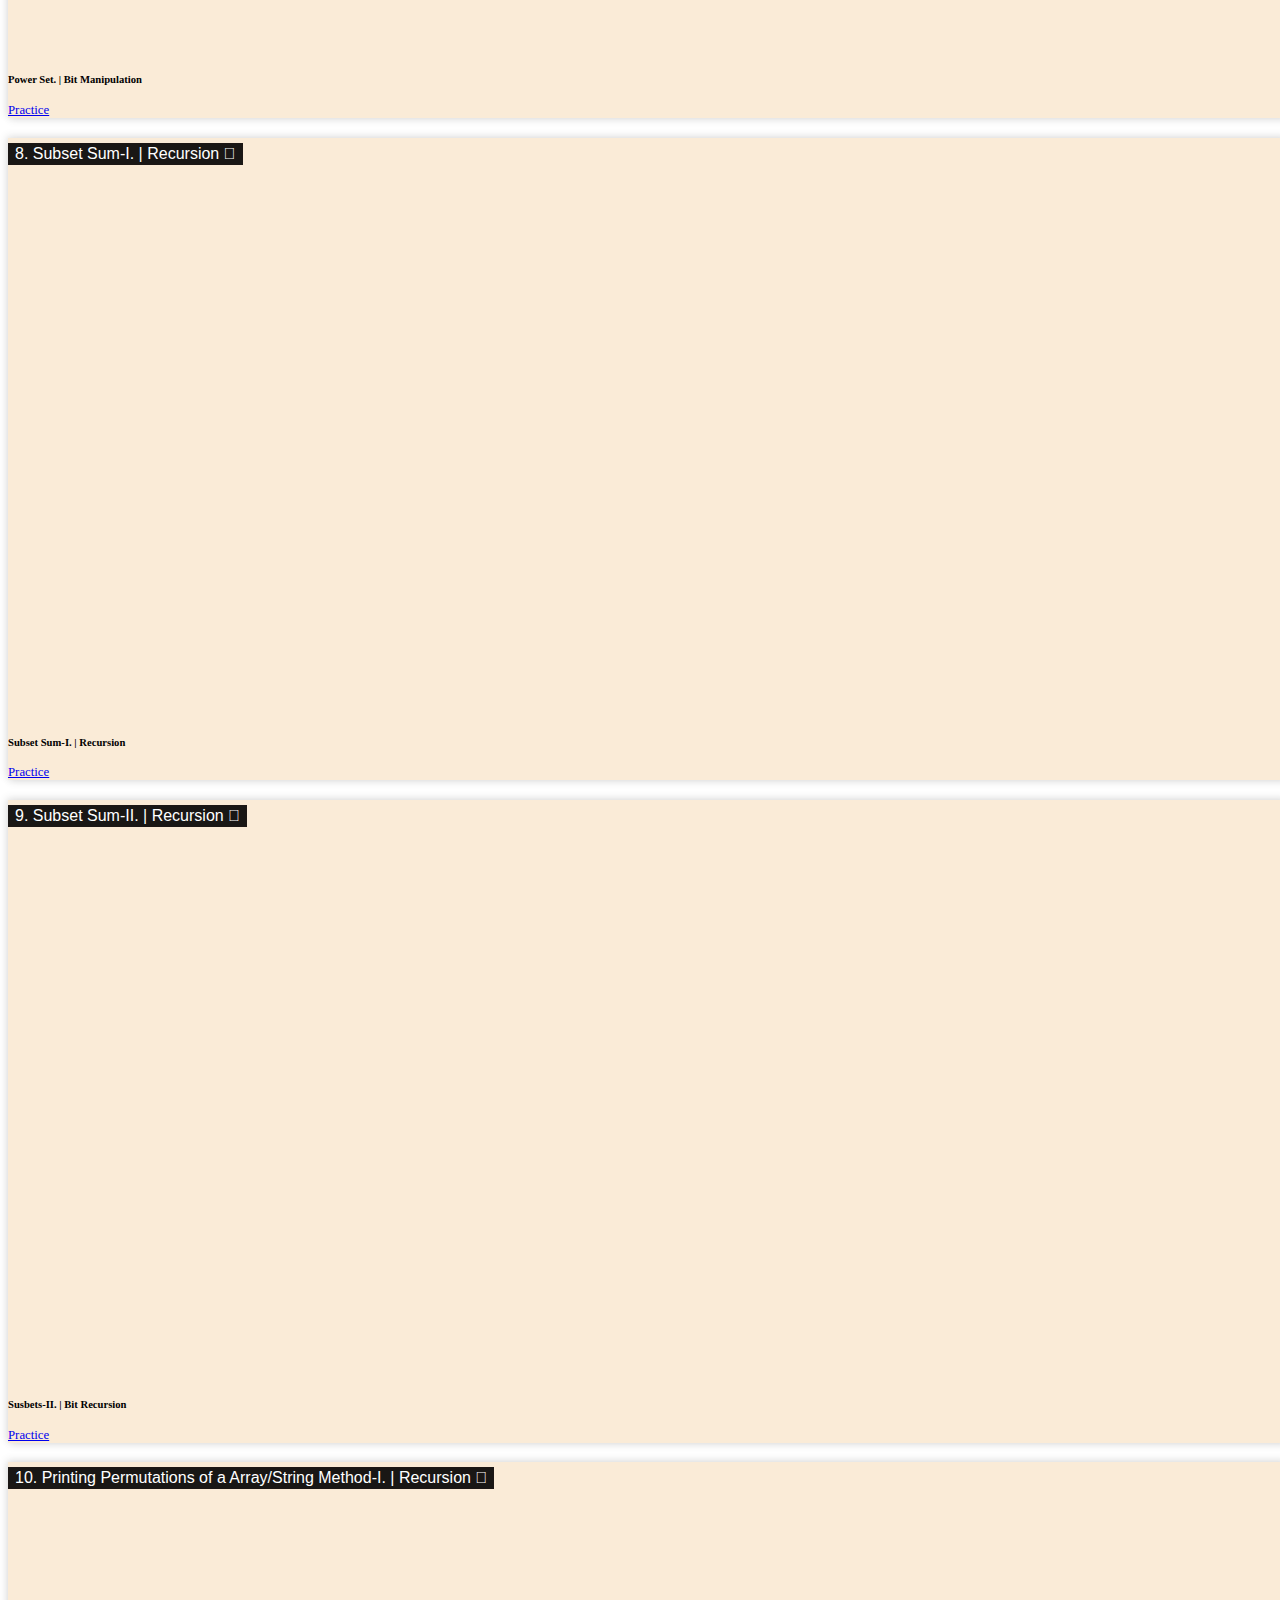
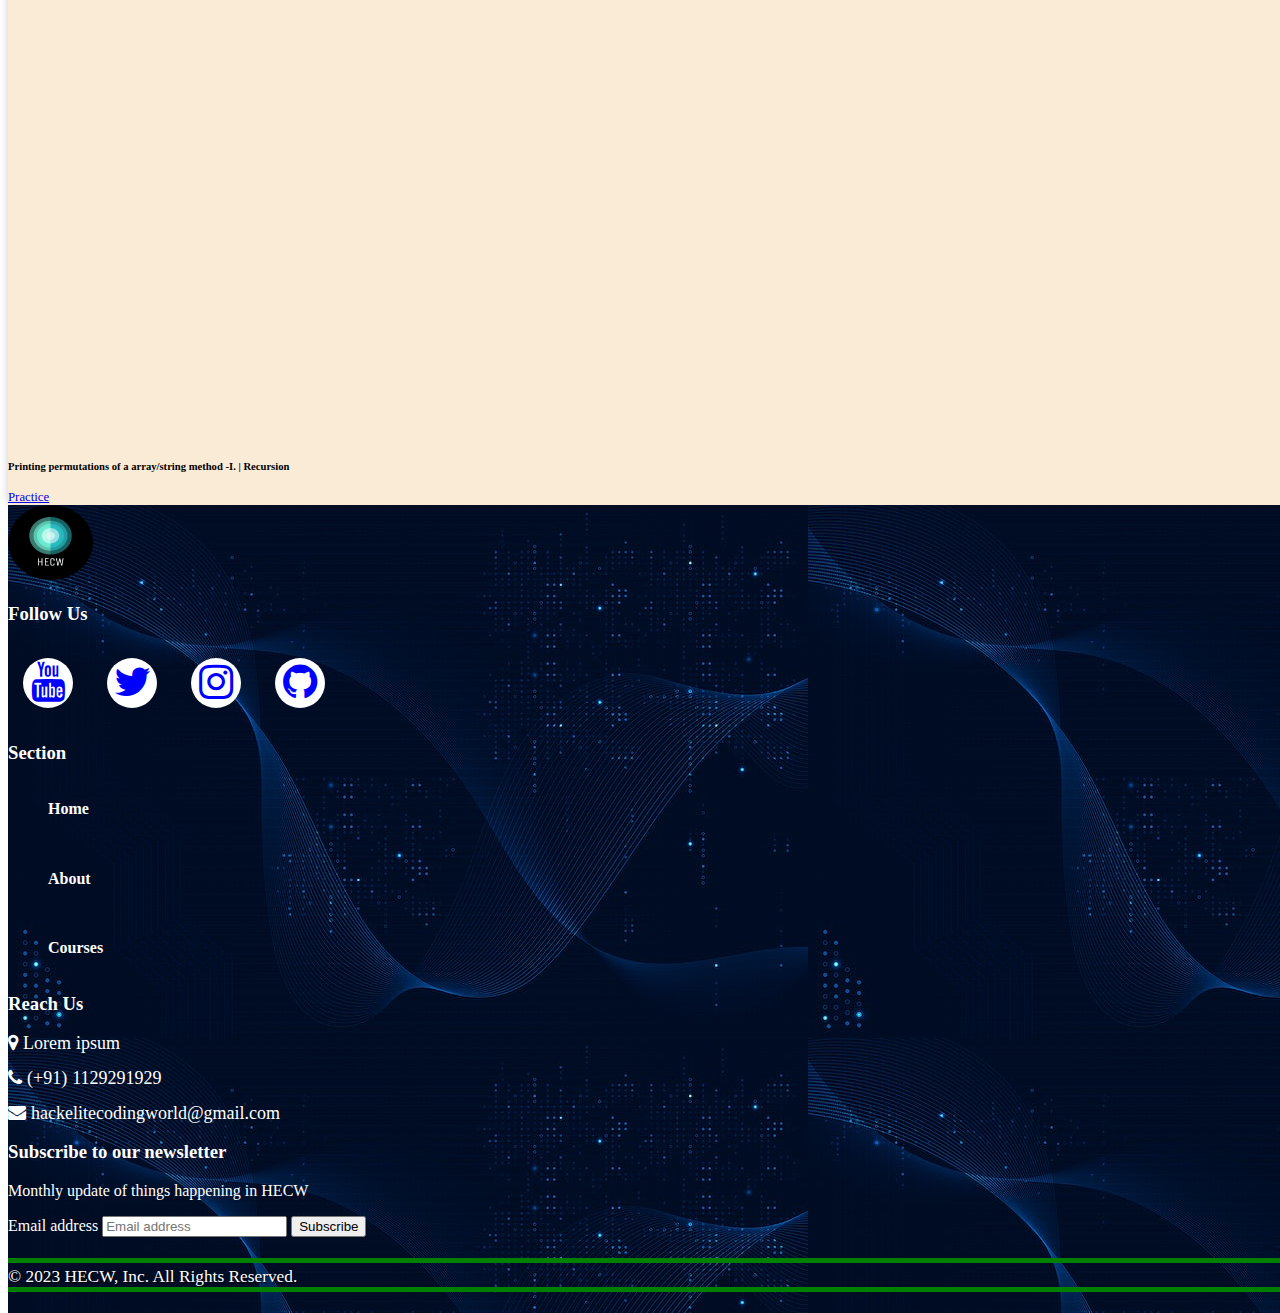
<file: DSA_Course.html>
<!doctype html>
<html lang="en">

<head>
  <meta charset="utf-8">
  <meta name="viewport" content="width=device-width, initial-scale=1">
  <link rel="icon" href="hecw.png" class="round"  type="image/x-icon">
  <title>DSA-Problems | Courses | HECW</title>
  <link href="https://cdn.jsdelivr.net/npm/bootstrap@5.2.3/dist/css/bootstrap.min.css" rel="stylesheet"
    integrity="sha384-rbsA2VBKQhggwzxH7pPCaAqO46MgnOM80zW1RWuH61DGLwZJEdK2Kadq2F9CUG65" crossorigin="anonymous">
  <link rel="stylesheet" href="course_style.css">
  <link rel="stylesheet" href="style.css">
  <link rel="stylesheet" href="https://cdnjs.cloudflare.com/ajax/libs/font-awesome/4.7.0/css/font-awesome.min.css">
</head>

<body>
  <nav class="navbar  navbar-expand-xl   bg-dark border-bottom border-bottom-dark" data-bs-theme="dark">
    <div class="container-fluid">
        <a class="navbar-brand" href="/index.html">
            <img src="hecw.png" alt="Logo" width="55" height="48" class="d-inline-block align-text-top round">
            <strong>HECW</strong>
        </a>
        <button class="navbar-toggler" type="button" data-bs-toggle="collapse"
            data-bs-target="#navbarSupportedContent" aria-controls="navbarSupportedContent" aria-expanded="false"
            aria-label="Toggle navigation">
            <span class="navbar-toggler-icon"></span>
        </button>
        <div class="collapse navbar-collapse" id="navbarSupportedContent">
            <ul class="navbar-nav me-auto mb-2 mb-lg-0">
                <li class="nav-item mx-5 md-2 sm-1">
                    <a class="nav-link mx-5 md-2 sm-1" aria-current="page" href="#">
                        Home
                    </a>
                </li>
                <li class="nav-item mx-5 md-2 sm-1">
                    <a class="nav-link mx-5 md-2 sm-1" href="/about.html">
                        About
                    </a>
                </li>
                <li class="nav-item dropdown mx-5 md-2 sm-1">
                    <a class="nav-link dropdown-toggle mx-5 md-2 sm-1" href="#" role="button" data-bs-toggle="dropdown"
                        aria-expanded="false">
                        Courses
                    </a>
                    <ul class="dropdown-menu">
                        <li><a class="dropdown-item" href="DSA.html">DSA-Concepts</a></li>
                        <li><a class="dropdown-item" href="DSA_Course.html">DSA-Problems</a></li>
                        <li><a class="dropdown-item" href="Webdev.html">Web Development</a></li>
                        <li><a class="dropdown-item" href="Proglang.html">C++/Java/Python</a></li>
                    </ul>
                </li>
                <li class="nav-item mx-5 md-2 sm-1">
                    <a class="nav-link" href="#contact">Contact Us</a>
                </li>
            </ul>
            <a href="Login.html">
                <button type="button" class="btn btn-warning button">Login</button>
            </a>
            <a href="Sign-Up.html">
                <button type="button" class="btn btn-warning button">Sign-Up</button>
            </a>
            
        </div>
    </div>
</nav>
  <div class="container my-5">
    <div class="accordion w-75 mx-auto" id="accordionExample">
      <div class="accordion-item">
        <h2 class="accordion-header">
          <button class="accordion-button" type="button" data-bs-toggle="collapse" data-bs-target="#collapseOne"
            aria-expanded="true" aria-controls="collapseOne">
            1. Counting the number of bits to be flipped. | Bit Manipulation
          </button>
        </h2>
        <div id="collapseOne" class="accordion-collapse collapse" data-bs-parent="#accordionExample">
          <div class="accordion-body">
            <div class="card" style="width: 38rem;">
              <div class="ratio ratio-16x9"><iframe width="942" height="530"
                  src="https://www.youtube.com/embed/AYlNGjnBzac?list=PLE7Cc0-6Tnm6lET21qYyEl7ywwV6050nO"
                  title="Counting the number of bits to be flipped | Bit Manipulation | DSA |#1" frameborder="0"
                  allow="accelerometer; autoplay; clipboard-write; encrypted-media; gyroscope; picture-in-picture; web-share"
                  allowfullscreen></iframe>
              </div>

              <div class="card-body">
                <h5 class="card-title">Counting the number of bits to be flipped. | Bit Manipulation</h5>

                <a href="https://practice.geeksforgeeks.org/problems/bit-difference-1587115620/1"
                  class="btn btn-outline-primary">Practice</a>
              </div>
            </div>
          </div>
        </div>
      </div>
    </div>
  </div>
  <div class="container my-5">
    <div class="accordion w-75 mx-auto" id="accordionExample">
      <div class="accordion-item">
        <h2 class="accordion-header">
          <button class="accordion-button" type="button" data-bs-toggle="collapse" data-bs-target="#collapseTwo"
            aria-expanded="true" aria-controls="collapseTwo">
            2. Count the total number of set bits from 1 to n. | Bit Manipulation
          </button>
        </h2>
        <div id="collapseTwo" class="accordion-collapse collapse" data-bs-parent="#accordionExample">
          <div class="accordion-body">
            <div class="card" style="width: 38rem;">
              <div class="ratio ratio-16x9"><iframe width="942" height="530"
                  src="https://www.youtube.com/embed/lm3uU-_R2FM?list=PLE7Cc0-6Tnm6lET21qYyEl7ywwV6050nO"
                  title="Count the total number of set bits from 1 to n. | Bit Manipulation | DSA | #2" frameborder="0"
                  allow="accelerometer; autoplay; clipboard-write; encrypted-media; gyroscope; picture-in-picture; web-share"
                  allowfullscreen></iframe>
              </div>

              <div class="card-body">
                <h5 class="card-title">Counting the total number of set bits from 1 to n. | Bit Manipulation</h5>

                <a href="https://practice.geeksforgeeks.org/problems/count-total-set-bits-1587115620/1"
                  class="btn btn-outline-primary">Practice</a>
              </div>
            </div>
          </div>
        </div>
      </div>
    </div>

  </div>
  <div class="container my-5">
    <div class="accordion w-75 mx-auto" id="accordionExample">
      <div class="accordion-item">
        <h2 class="accordion-header">
          <button class="accordion-button" type="button" data-bs-toggle="collapse" data-bs-target="#collapseThree"
            aria-expanded="true" aria-controls="collapseThree">
            3. Power of 2 | Bit Manipulation.
          </button>
        </h2>
        <div id="collapseThree" class="accordion-collapse collapse" data-bs-parent="#accordionExample">
          <div class="accordion-body">
            <div class="card" style="width: 38rem;">
              <div class="ratio ratio-16x9"><iframe width="942" height="530"
                  src="https://www.youtube.com/embed/jT52Zg9gJZY?list=PLE7Cc0-6Tnm6lET21qYyEl7ywwV6050nO"
                  title="Power of 2 | Bit Manipulation | DSA | #3" frameborder="0"
                  allow="accelerometer; autoplay; clipboard-write; encrypted-media; gyroscope; picture-in-picture; web-share"
                  allowfullscreen></iframe>
              </div>

              <div class="card-body">
                <h5 class="card-title">Power of 2 | Bit Manipulation</h5>

                <a href="https://practice.geeksforgeeks.org/problems/power-of-2-1587115620/1"
                  class="btn btn-outline-primary">Practice</a>
              </div>
            </div>
          </div>
        </div>
      </div>
    </div>

  </div>
  <div class="container my-5">
    <div class="accordion w-75 mx-auto" id="accordionExample">
      <div class="accordion-item">
        <h2 class="accordion-header">
          <button class="accordion-button" type="button" data-bs-toggle="collapse" data-bs-target="#collapseFour"
            aria-expanded="true" aria-controls="collapseFour">
            4. Copy Set bits in a range. | Bit Manipulation
          </button>
        </h2>
        <div id="collapseFour" class="accordion-collapse collapse" data-bs-parent="#accordionExample">
          <div class="accordion-body">
            <div class="card" style="width: 38rem;">
              <div class="ratio ratio-16x9"><iframe width="942" height="530"
                  src="https://www.youtube.com/embed/Q8LEgeZZ-mI?list=PLE7Cc0-6Tnm6lET21qYyEl7ywwV6050nO"
                  title="Copy Set Bits in a Range | Bit Manipulation | DSA | #4" frameborder="0"
                  allow="accelerometer; autoplay; clipboard-write; encrypted-media; gyroscope; picture-in-picture; web-share"
                  allowfullscreen></iframe>
              </div>

              <div class="card-body">
                <h5 class="card-title">Copy number of set bits in a range. | Bit Manipulation</h5>

                <a href="https://www.geeksforgeeks.org/copy-set-bits-in-a-range/"
                  class="btn btn-outline-primary">Practice</a>
              </div>
            </div>
          </div>
        </div>
      </div>
    </div>

  </div>
  <div class="container my-5">
    <div class="accordion w-75 mx-auto" id="accordionExample">
      <div class="accordion-item">
        <h2 class="accordion-header">
          <button class="accordion-button" type="button" data-bs-toggle="collapse" data-bs-target="#collapseFive"
            aria-expanded="true" aria-controls="collapseFive">
            5. Find two non repeating elements in array of every other number been repeated twice. | Bit Manipulation
          </button>
        </h2>
        <div id="collapseFive" class="accordion-collapse collapse" data-bs-parent="#accordionExample">
          <div class="accordion-body">
            <div class="card" style="width: 38rem;">
              <div class="ratio ratio-16x9"><iframe width="942" height="530"
                  src="https://www.youtube.com/embed/I71WlYwW6m0?list=PLE7Cc0-6Tnm6lET21qYyEl7ywwV6050nO"
                  title="Finding two non repeating elements in an array of repeating elements | Bit Manipulation | DSA | #5"
                  frameborder="0"
                  allow="accelerometer; autoplay; clipboard-write; encrypted-media; gyroscope; picture-in-picture; web-share"
                  allowfullscreen></iframe>
              </div>

              <div class="card-body">
                <h5 class="card-title">Find two non repeating elements in an array of repeating elements. | Bit
                  Manipulation</h5>

                <a href="https://practice.geeksforgeeks.org/problems/finding-the-numbers0215/1"
                  class="btn btn-outline-primary">Practice</a>
              </div>
            </div>
          </div>
        </div>
      </div>
    </div>

  </div>
  <div class="container my-5">
    <div class="accordion w-75 mx-auto" id="accordionExample">
      <div class="accordion-item">
        <h2 class="accordion-header">
          <button class="accordion-button" type="button" data-bs-toggle="collapse" data-bs-target="#collapseSix"
            aria-expanded="true" aria-controls="collapseSix">
            6. Find unique element in an array of numbers repeating 3/k times. | Bit Manipulation
          </button>
        </h2>
        <div id="collapseSix" class="accordion-collapse collapse" data-bs-parent="#accordionExample">
          <div class="accordion-body">
            <div class="card" style="width: 38rem;">
              <div class="ratio ratio-16x9"><iframe width="942" height="530"
                  src="https://www.youtube.com/embed/OTpPHQMF-kQ?list=PLE7Cc0-6Tnm6lET21qYyEl7ywwV6050nO"
                  title="Finding unique element in array of numbers repeating 3/k times. | Bit Manipulation | DSA | #6"
                  frameborder="0"
                  allow="accelerometer; autoplay; clipboard-write; encrypted-media; gyroscope; picture-in-picture; web-share"
                  allowfullscreen></iframe>
              </div>

              <div class="card-body">
                <h5 class="card-title">Finding the unique element in an array of numbers repeating 3/k times. | Bit
                  Manipulation</h5>

                <a href="https://www.geeksforgeeks.org/find-the-element-that-appears-once/"
                  class="btn btn-outline-primary">Practice</a>
              </div>
            </div>
          </div>
        </div>
      </div>
    </div>

  </div>
  <div class="container my-5">
    <div class="accordion w-75 mx-auto" id="accordionExample">
      <div class="accordion-item">
        <h2 class="accordion-header">
          <button class="accordion-button" type="button" data-bs-toggle="collapse" data-bs-target="#collapseSeven"
            aria-expanded="true" aria-controls="collapseSeven">
            7. Power Set. | Bit Manipulation
          </button>
        </h2>
        <div id="collapseSeven" class="accordion-collapse collapse" data-bs-parent="#accordionExample">
          <div class="accordion-body">
            <div class="card" style="width: 38rem;">
              <div class="ratio ratio-16x9"><iframe width="942" height="530"
                  src="https://www.youtube.com/embed/Gk44nUPTqzg?list=PLE7Cc0-6Tnm6lET21qYyEl7ywwV6050nO"
                  title="Power Set | Bit Manipulation | DSA | #7" frameborder="0"
                  allow="accelerometer; autoplay; clipboard-write; encrypted-media; gyroscope; picture-in-picture; web-share"
                  allowfullscreen></iframe>
              </div>

              <div class="card-body">
                <h5 class="card-title">Power Set. | Bit Manipulation</h5>

                <a href="https://practice.geeksforgeeks.org/problems/power-set4302/1"
                  class="btn btn-outline-primary">Practice</a>
              </div>
            </div>
          </div>
        </div>
      </div>
    </div>

  </div>
  <div class="container my-5">
    <div class="accordion w-75 mx-auto" id="accordionExample">
      <div class="accordion-item">
        <h2 class="accordion-header">
          <button class="accordion-button" type="button" data-bs-toggle="collapse" data-bs-target="#collapseEight"
            aria-expanded="true" aria-controls="collapseEight">
            8. Subset Sum-I. | Recursion
          </button>
        </h2>
        <div id="collapseEight" class="accordion-collapse collapse" data-bs-parent="#accordionExample">
          <div class="accordion-body">
            <div class="card" style="width: 38rem;">
              <div class="ratio ratio-16x9"><iframe width="942" height="530"
                  src="https://www.youtube.com/embed/1_5ndlHVj_E?list=PLE7Cc0-6Tnm6lET21qYyEl7ywwV6050nO"
                  title="Subset Sum -I | Recursion | DSA | #8" frameborder="0"
                  allow="accelerometer; autoplay; clipboard-write; encrypted-media; gyroscope; picture-in-picture; web-share"
                  allowfullscreen></iframe>
              </div>

              <div class="card-body">
                <h5 class="card-title">Subset Sum-I. | Recursion</h5>

                <a href="https://practice.geeksforgeeks.org/problems/subset-sums2234/1"
                  class="btn btn-outline-primary">Practice</a>
              </div>
            </div>
          </div>
        </div>
      </div>
    </div>

  </div>
  <div class="container my-5">
    <div class="accordion w-75 mx-auto" id="accordionExample">
      <div class="accordion-item">
        <h2 class="accordion-header">
          <button class="accordion-button" type="button" data-bs-toggle="collapse" data-bs-target="#collapseNine"
            aria-expanded="true" aria-controls="collapseNine">
            9. Subset Sum-II. | Recursion
          </button>
        </h2>
        <div id="collapseNine" class="accordion-collapse collapse" data-bs-parent="#accordionExample">
          <div class="accordion-body">
            <div class="card" style="width: 38rem;">
              <div class="ratio ratio-16x9"><iframe width="942" height="530"
                  src="https://www.youtube.com/embed/tcfVisXUieY?list=PLE7Cc0-6Tnm6lET21qYyEl7ywwV6050nO"
                  title="Subsets -II | Recursion | DSA | #9" frameborder="0"
                  allow="accelerometer; autoplay; clipboard-write; encrypted-media; gyroscope; picture-in-picture; web-share"
                  allowfullscreen></iframe>
              </div>

              <div class="card-body">
                <h5 class="card-title">Susbets-II. | Bit Recursion</h5>

                <a href="https://leetcode.com/problems/subsets-ii/" class="btn btn-outline-primary">Practice</a>
              </div>
            </div>
          </div>
        </div>
      </div>
    </div>

  </div>
  <div class="container my-5">
    <div class="accordion w-75 mx-auto" id="accordionExample">
      <div class="accordion-item">
        <h2 class="accordion-header">
          <button class="accordion-button" type="button" data-bs-toggle="collapse" data-bs-target="#collapseTen"
            aria-expanded="true" aria-controls="collapseTen">
            10. Printing Permutations of a Array/String Method-I. | Recursion
          </button>
        </h2>
        <div id="collapseTen" class="accordion-collapse collapse" data-bs-parent="#accordionExample">
          <div class="accordion-body">
            <div class="card" style="width: 38rem;">
              <div class="ratio ratio-16x9"><iframe width="942" height="530"
                  src="https://www.youtube.com/embed/X6xr0YVj1fg?list=PLE7Cc0-6Tnm6lET21qYyEl7ywwV6050nO"
                  title="Printing Permutations of a Array/String: Method-1 | Recursion | DSA | #10" frameborder="0"
                  allow="accelerometer; autoplay; clipboard-write; encrypted-media; gyroscope; picture-in-picture; web-share"
                  allowfullscreen></iframe>
              </div>

              <div class="card-body">
                <h5 class="card-title">Printing permutations of a array/string method -I. | Recursion</h5>

                <a href="https://leetcode.com/problems/permutations/" class="btn btn-outline-primary">Practice</a>
              </div>
            </div>
          </div>
        </div>
      </div>
    </div>

  </div>
  <footer>
    <div class="mt-5 pt-5 pb-5 footer" id="contact">
      <div class="container">
        <div class="row">
          <div class="col-lg-5 col-xs-12">
            <img src="hecw.png" alt="Logo" width="85" height="75" class="round">
            <p class="pr-5 text-white-100">
            </p>
            <ul class="social">
              <h3 class="my-4">Follow Us</h3>
              <li><a href="https://youtube.com/@Hack_Elite_Coding_World" class="fa fa-3x fa-youtube" target="blank"></a>
              </li>
              <li><a
                  href="https://l.instagram.com/?u=https%3A%2F%2Ftwitter.com%2FAvi_Tripathi25%3Ft%3DTZtPF2ZUQEqiDYITlnIF3g%26s%3D09&e=AT1dThuAh__IxsR_eB8nuv8uIhCpWmcWAt0nosuSV3h82j7RmPkY6nzX_ijxfgP3f7fC2dFaX7ouAVIWUnv-ua__fnjT5uRE0jKYJIY"
                  class="fa fa-3x fa-twitter" target="blank"></a></li>
              <li><a href="https://www.instagram.com/aviral_tripathi25/" class="fa fa-3x fa-instagram"
                  target="blank"></a></li>
              <li><a href="https://github.com/AviralTripathi" class="fa fa-3x fa-github" target="blank"></a>
              </li>

            </ul>
          </div>
          <div class="col-lg-3 col-xs-12 links">
            <h3 class="mt-lg-0 mt-sm-3"> Section</h3>
            <ul class="m-0 p-0">
              <li><a href="/index.html">
                  <h4>Home</h4>
                </a></li>
              <li><a href="/about.html">
                  <h4>About</h4>
                </a></li>
              <li><a href="/DSA.html">
                  <h4>Courses</h4>
                </a></li>
            </ul>
          </div>
          <div class="col-lg-4 col-xs-12 location">
            <h3 class="mt-lg-0 mt-sm-4">Reach Us</h3>
            <p><i class="fa fa-2x fa-map-marker"> Lorem ipsum</i></p>
            <p><i class="fa fa-2x fa-phone"> (+91) 1129291929</i></p>
            <p><i class="fa fa-2x fa-envelope"> hackelitecodingworld@gmail.com</i></p>


            <div class="col-md-5-offset-md-1 mb-3 my-5">
              <form>
                <h3>Subscribe to our newsletter</h3>
                <p>Monthly update of things happening in HECW</p>
                <div class="d-flex flex-column flex-sm-row w-100 gap-2">
                  <label for="newsletter1" class="visually-hidden">Email address</label>
                  <input id="newsletter1" type="text" class="form-control" placeholder="Email address">
                  <button class="btn btn-primary" type="button">Subscribe</button>
                </div>
              </form>
            </div>
          </div>
          <div class="row mt-5">
            <div class="col copyright text-center">
              <p><small class="text-white-50">
                  <span>&copy; 2023 HECW, Inc. All Rights Reserved.</span>
                </small></p>
            </div>
          </div>
        </div>
      </div>
  </footer>

  <script src="https://cdn.jsdelivr.net/npm/bootstrap@5.2.3/dist/js/bootstrap.bundle.min.js"
    integrity="sha384-kenU1KFdBIe4zVF0s0G1M5b4hcpxyD9F7jL+jjXkk+Q2h455rYXK/7HAuoJl+0I4"
    crossorigin="anonymous"></script>
</body>

</html>
</file>
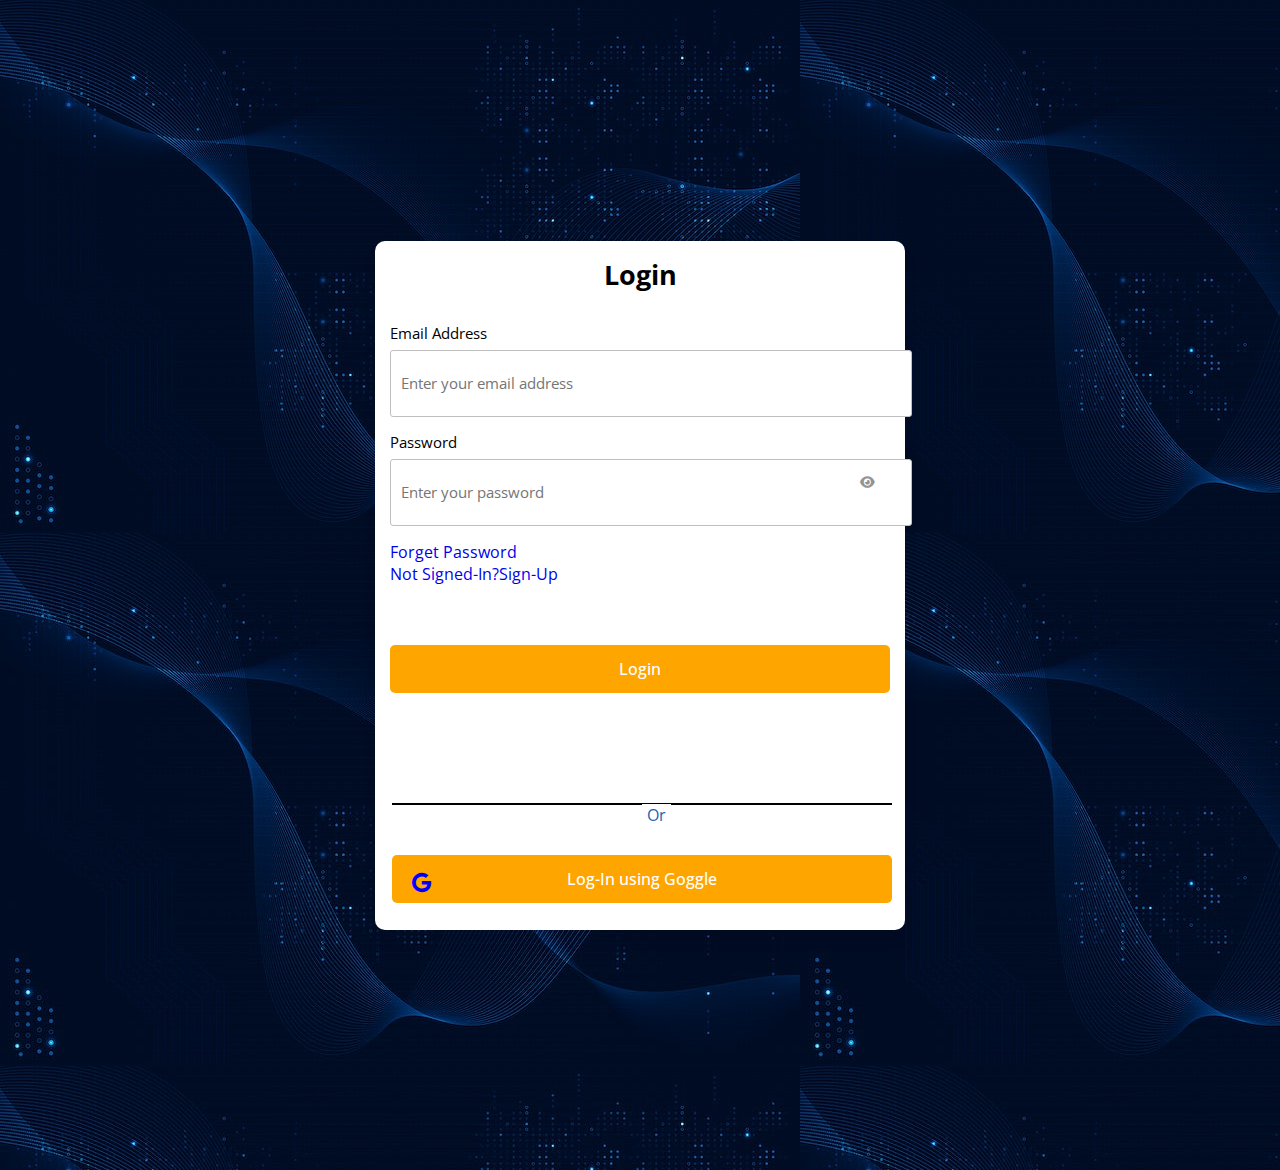
<file: Login.html>
<!DOCTYPE html>
<html lang="en">
  <head>
    <meta charset="UTF-8">
    <meta name="viewport" content="width=device-width, initial-scale=1.0">
    <link rel="icon" href="hecw.png" class="round"  type="image/x-icon">
    <title>Login | HECW</title>
    <link href="https://cdn.jsdelivr.net/npm/bootstrap@5.3.0/dist/css/bootstrap.min.css" rel="stylesheet"
        integrity="sha384-9ndCyUaIbzAi2FUVXJi0CjmCapSmO7SnpJef0486qhLnuZ2cdeRhO02iuK6FUUVM" crossorigin="anonymous">
    <link rel="stylesheet" href="form.css">
    <!-- Fontawesome CDN Link For Icons -->
    <link rel="stylesheet" href="https://cdnjs.cloudflare.com/ajax/libs/font-awesome/6.2.1/css/all.min.css" />
  </head>
  <body>
    <form action="index.html">
      <h2 class="mx-5">Login</h2>
      <div class="form-group email">
        <label for="email">Email Address</label>
        <input type="text" id="email" placeholder="Enter your email address">
      </div>
      <div class="form-group password">
        <label for="password">Password</label>
        <input type="password" id="password" placeholder="Enter your password">
        <i id="pass-toggle-btn" class="fa-solid fa-eye"></i>
      </div>
      <div class="container mx-5">
        <div class="caution mx-5 mt-5">
            <a href="Sign-Up.html" class="mx-5 mt-5">Forget Password</a>
          </div>
      </div>
      <div class="container mx-5">
        <div class="caution mx-5 mt-5">
            <a href="Sign-Up.html" class="mx-5 mt-5">Not Signed-In?Sign-Up</a>
          </div>
      </div>
      <div class="form-group submit-btn mb-6">
        <input type="submit" value="Login" classs="mb-6">
      </div>
      <div class="line">
        <div class="media-options">
            <a href="https:/accounts.google.com" class="field google">
                <i class="fab fa-google"></i>
                <span>Log-In using Goggle</span>
            </a>
        </div>
      </div>
    </form>

    <script src="login_script.js"></script>
  </body>
</html>
</file>
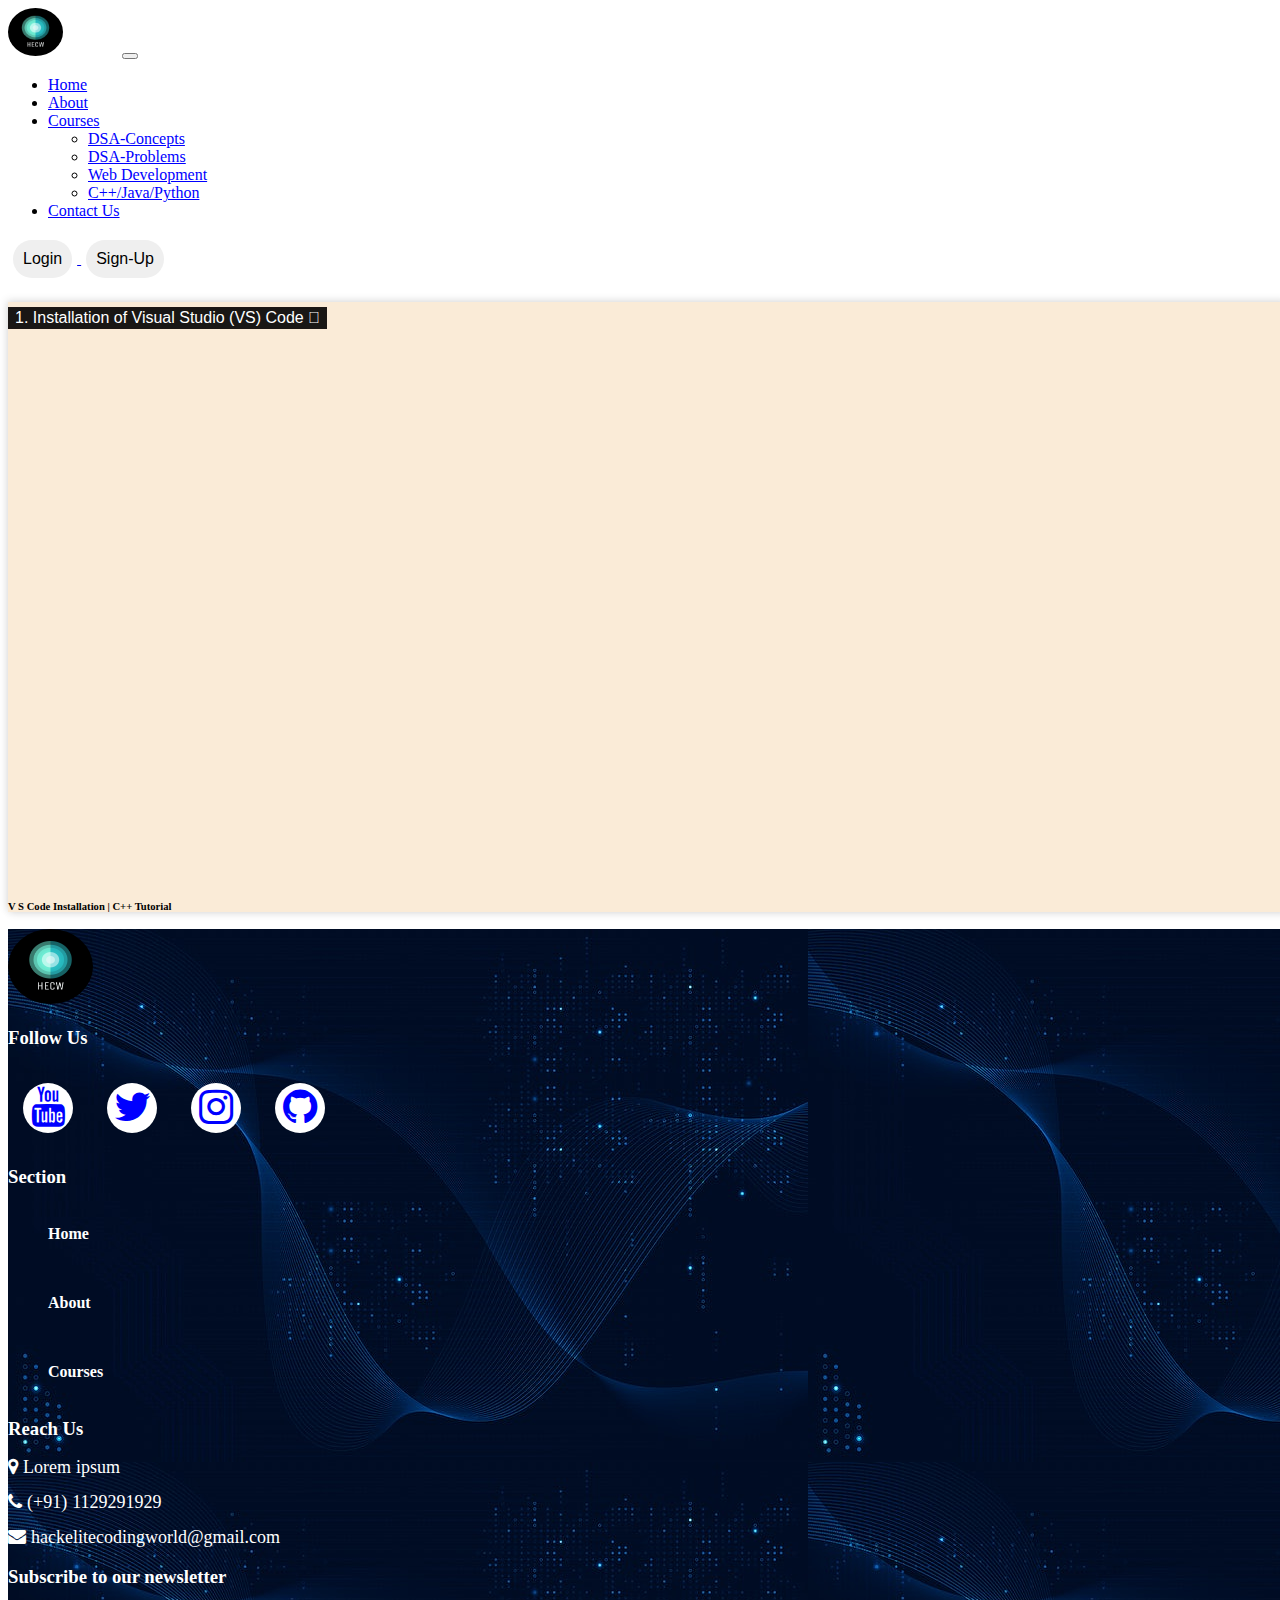
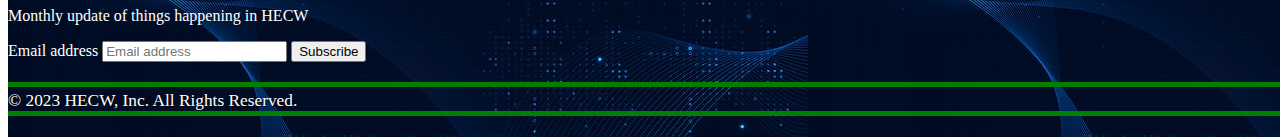
<file: Proglang.html>
<!doctype html>
<html lang="en">

<head>
    <meta charset="utf-8">
    <meta name="viewport" content="width=device-width, initial-scale=1">
    <link rel="icon" href="hecw.png" class="round" type="image/x-icon">
    <title>C++/Java/Python | Courses | HECW</title>
    <link href="https://cdn.jsdelivr.net/npm/bootstrap@5.3.0/dist/css/bootstrap.min.css" rel="stylesheet"
        integrity="sha384-9ndCyUaIbzAi2FUVXJi0CjmCapSmO7SnpJef0486qhLnuZ2cdeRhO02iuK6FUUVM" crossorigin="anonymous">
    <link rel="stylesheet" href="course_style.css">
    <link rel="stylesheet" href="style.css">
    <link rel="stylesheet" href="https://cdnjs.cloudflare.com/ajax/libs/font-awesome/4.7.0/css/font-awesome.min.css">
</head>

<body>
    <nav class="navbar  navbar-expand-xl   bg-dark border-bottom border-bottom-dark" data-bs-theme="dark">
        <div class="container-fluid">
            <a class="navbar-brand" href="/index.html">
                <img src="hecw.png" alt="Logo" width="55" height="48" class="d-inline-block align-text-top round">
                <strong>HECW</strong>
            </a>
            <button class="navbar-toggler" type="button" data-bs-toggle="collapse"
                data-bs-target="#navbarSupportedContent" aria-controls="navbarSupportedContent" aria-expanded="false"
                aria-label="Toggle navigation">
                <span class="navbar-toggler-icon"></span>
            </button>
            <div class="collapse navbar-collapse" id="navbarSupportedContent">
                <ul class="navbar-nav me-auto mb-2 mb-lg-0">
                    <li class="nav-item mx-5 md-2 sm-1">
                        <a class="nav-link mx-5 md-2 sm-1" aria-current="page" href="/index.html">
                            Home
                        </a>
                    </li>
                    <li class="nav-item mx-5 md-2 sm-1">
                        <a class="nav-link mx-5 md-2 sm-1" href="/about.html">
                            About
                        </a>
                    </li>
                    <li class="nav-item dropdown mx-5 md-2 sm-1">
                        <a class="nav-link active dropdown-toggle mx-5 md-2 sm-1" href="#" role="button"
                            data-bs-toggle="dropdown" aria-expanded="false">
                            Courses
                        </a>
                        <ul class="dropdown-menu">
                            <li><a class="dropdown-item" href="DSA.html">DSA-Concepts</a></li>
                            <li><a class="dropdown-item" href="DSA_Course.html">DSA-Problems</a></li>
                            <li><a class="dropdown-item" href="Webdev.html">Web Development</a></li>
                            <li><a class="dropdown-item" href="Proglang.html">C++/Java/Python</a></li>
                        </ul>
                    </li>
                    <li class="nav-item mx-5 md-2 sm-1">
                        <a class="nav-link" href="#contact">Contact Us</a>
                    </li>
                </ul>
                <a href="Login.html">
                    <button type="button" class="btn btn-warning button">Login</button>
                </a>
                <a href="Sign-Up.html">
                    <button type="button" class="btn btn-warning button">Sign-Up</button>
                </a>

            </div>
        </div>
    </nav>
    <div class="container my-5">
        <div class="accordion w-75 mx-auto" id="accordionExample">
            <div class="accordion-item">
                <h2 class="accordion-header">
                    <button class="accordion-button" type="button" data-bs-toggle="collapse"
                        data-bs-target="#collapseNine" aria-expanded="true" aria-controls="collapseNine">
                        1. Installation of Visual Studio (VS) Code
                    </button>
                </h2>
                <div id="collapseNine" class="accordion-collapse collapse" data-bs-parent="#accordionExample">
                    <div class="accordion-body">
                        <div class="card" style="width: 38rem;">
                            <div class="ratio ratio-16x9"><iframe width="942" height="530"
                                    src="https://www.youtube.com/embed/_9V-p7m9VAk?list=PLE7Cc0-6Tnm7jPVHmyV8jZ2HxUFI_mzBn"
                                    title="C++ Tutorial | Installation of Visual Studio Code | Video No:1"
                                    frameborder="0"
                                    allow="accelerometer; autoplay; clipboard-write; encrypted-media; gyroscope; picture-in-picture; web-share"
                                    allowfullscreen></iframe>
                            </div>

                            <div class="card-body">
                                <h5 class="card-title">V S Code Installation | C++ Tutorial</h5>
                            </div>
                        </div>
                    </div>
                </div>
            </div>
        </div>

    </div>

    <footer>
        <div class="mt-5 pt-5 pb-5 footer" id="contact">
            <div class="container">
                <div class="row">
                    <div class="col-lg-5 col-xs-12">
                        <img src="hecw.png" alt="Logo" width="85" height="75" class="round">
                        <p class="pr-5 text-white-100">
                        </p>
                        <ul class="social">
                            <h3 class="my-4">Follow Us</h3>
                            <li><a href="https://youtube.com/@Hack_Elite_Coding_World" class="fa fa-3x fa-youtube"
                                    target="blank"></a></li>
                            <li><a href="https://l.instagram.com/?u=https%3A%2F%2Ftwitter.com%2FAvi_Tripathi25%3Ft%3DTZtPF2ZUQEqiDYITlnIF3g%26s%3D09&e=AT1dThuAh__IxsR_eB8nuv8uIhCpWmcWAt0nosuSV3h82j7RmPkY6nzX_ijxfgP3f7fC2dFaX7ouAVIWUnv-ua__fnjT5uRE0jKYJIY"
                                    class="fa fa-3x fa-twitter" target="blank"></a></li>
                            <li><a href="https://www.instagram.com/aviral_tripathi25/" class="fa fa-3x fa-instagram"
                                    target="blank"></a></li>
                            <li><a href="https://github.com/AviralTripathi" class="fa fa-3x fa-github"
                                    target="blank"></a>
                            </li>

                        </ul>
                    </div>
                    <div class="col-lg-3 col-xs-12 links">
                        <h3 class="mt-lg-0 mt-sm-3"> Section</h3>
                        <ul class="m-0 p-0">
                            <li><a href="/index.html">
                                    <h4>Home</h4>
                                </a></li>
                            <li><a href="/about.html">
                                    <h4>About</h4>
                                </a></li>
                            <li><a href="/DSA.html">
                                    <h4>Courses</h4>
                                </a></li>
                        </ul>
                    </div>
                    <div class="col-lg-4 col-xs-12 location">
                        <h3 class="mt-lg-0 mt-sm-4">Reach Us</h3>
                        <p><i class="fa fa-2x fa-map-marker"> Lorem ipsum</i></p>
                        <p><i class="fa fa-2x fa-phone"> (+91) 1129291929</i></p>
                        <p><i class="fa fa-2x fa-envelope"> hackelitecodingworld@gmail.com</i></p>


                        <div class="col-md-5-offset-md-1 mb-3 my-5">
                            <form>
                                <h3>Subscribe to our newsletter</h3>
                                <p>Monthly update of things happening in HECW</p>
                                <div class="d-flex flex-column flex-sm-row w-100 gap-2">
                                    <label for="newsletter1" class="visually-hidden">Email address</label>
                                    <input id="newsletter1" type="text" class="form-control"
                                        placeholder="Email address">
                                    <button class="btn btn-primary" type="button">Subscribe</button>
                                </div>
                            </form>
                        </div>
                    </div>
                    <div class="row mt-5">
                        <div class="col copyright text-center">
                            <p><small class="text-white-50">
                                    <span>&copy; 2023 HECW, Inc. All Rights Reserved.</span>
                                </small></p>
                        </div>
                    </div>
                </div>
            </div>
    </footer>
    <script src="https://cdn.jsdelivr.net/npm/bootstrap@5.3.0/dist/js/bootstrap.bundle.min.js"
        integrity="sha384-geWF76RCwLtnZ8qwWowPQNguL3RmwHVBC9FhGdlKrxdiJJigb/j/68SIy3Te4Bkz"
        crossorigin="anonymous"></script>
</body>

</html>
</file>
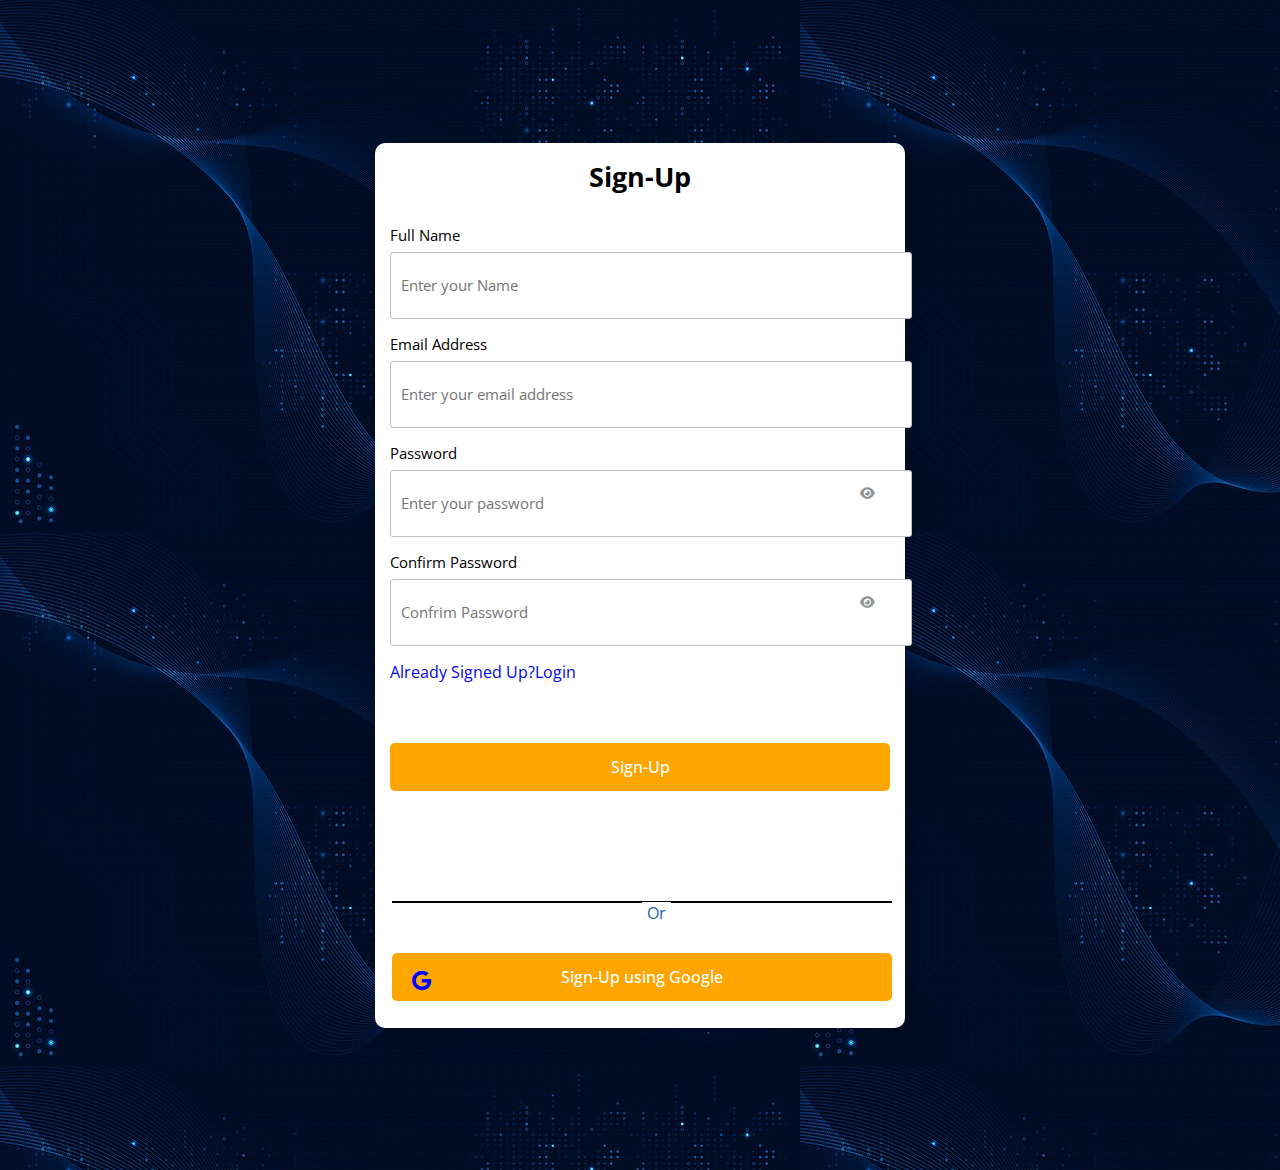
<file: Sign-Up.html>
<!DOCTYPE html>
<html lang="en">

<head>
    <meta charset="UTF-8">
    <meta name="viewport" content="width=device-width, initial-scale=1.0">
    <link rel="icon" href="hecw.png" class="round"  type="image/x-icon">
    <title>Sign_Up | HECW</title>
    <link href="https://cdn.jsdelivr.net/npm/bootstrap@5.3.0/dist/css/bootstrap.min.css" rel="stylesheet"
        integrity="sha384-9ndCyUaIbzAi2FUVXJi0CjmCapSmO7SnpJef0486qhLnuZ2cdeRhO02iuK6FUUVM" crossorigin="anonymous">
    <link rel="stylesheet" href="form.css">
    <!-- Fontawesome CDN Link For Icons -->
    <link rel="stylesheet" href="https://cdnjs.cloudflare.com/ajax/libs/font-awesome/6.2.1/css/all.min.css" />
</head>

<body>
    <form action="index.html" id="form1">
        <h2 class="mx-5">Sign-Up</h2>
        <div class="form-group fullname">
            <label for="fullname">Full Name</label>
            <input type="text" id="fullname" placeholder="Enter your Name" name="name">
        </div>
        <div class="form-group email">
            <label for="email">Email Address</label>
            <input type="text" id="email" placeholder="Enter your email address" name="email">
        </div>
        <div class="form-group password">
            <label for="password">Password</label>
            <input type="password" id="password" placeholder="Enter your password" name="password">
            <i id="pass-toggle-btn" class="fa-solid fa-eye"></i>
        </div>
        <div class="form-group password">
            <label for="password">Confirm Password</label>
            <input type="password" id="cpassword" placeholder="Confrim Password" name="cpassword">
            <i id="pass-toggle-btn" class="fa-solid fa-eye"></i>
        </div>
        <div class="container mx-5">
            <div class="caution mx-5 mt-5">
                <a href="Login.html" class="mx-5 mt-5">Already Signed Up?Login</a>
            </div>

        </div>

        <div class="form-group submit-btn mb-6">
            <input type="submit" value="Sign-Up" classs="mb-6 btn">
        </div>
        <div class="line">
            <div class="media-options">
                <a href="https:/accounts.google.com" class="field google">
                    <i class="fab fa-google"></i>
                    <span>Sign-Up using Google</span>
                </a>
            </div>
        </div>
    </form>

    <script src="script.js"></script>
    <script>
        let url = 'https://script.google.com/macros/s/AKfycbwiGJwl1UA4tzPGhP5xx68xziX9R2fNVCsjYe8YyxsVR1gNxFJQoMiNzJBADPMsUroOKg/exec'
           let form1=document.querySelector('#form1');
           form1.addEventListener("submit",(e)=>{
            e.target.btn="Signing-Up"
            let d= new FormData(form1);
            fetch(url,{
                method:"POST",
                body:d
            }).then((resp)=>resp.text())
            .then((finalRes)=>{
                e.target.btn="Sign-Up"
                alert('finalRes')

            }
            )
            e.preventDefault();
           })
           </script>
</body>

</html>
</file>
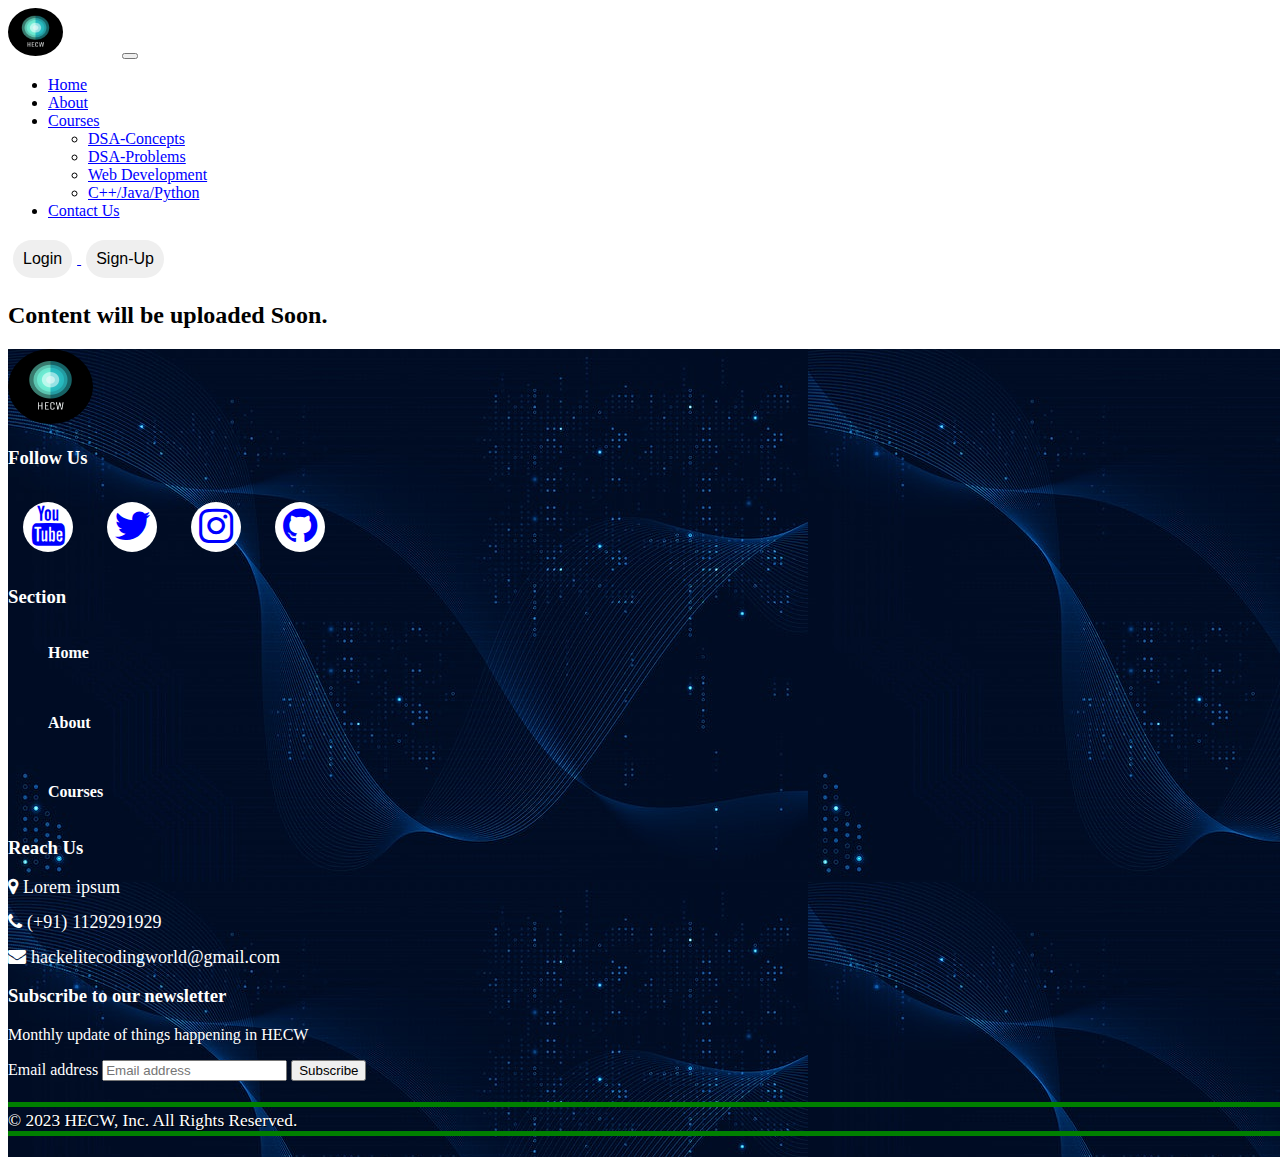
<file: Webdev.html>
<!doctype html>
<html lang="en">
  <head>
    <meta charset="utf-8">
    <meta name="viewport" content="width=device-width, initial-scale=1">
    <link rel="icon" href="hecw.png" class="round"  type="image/x-icon">
    <title>Web Development| Courses | HECW</title>
    <link href="https://cdn.jsdelivr.net/npm/bootstrap@5.3.0/dist/css/bootstrap.min.css" rel="stylesheet" integrity="sha384-9ndCyUaIbzAi2FUVXJi0CjmCapSmO7SnpJef0486qhLnuZ2cdeRhO02iuK6FUUVM" crossorigin="anonymous">
    <link rel="stylesheet" href="course_style.css">
    <link rel="stylesheet" href="style.css">
    <link rel="stylesheet" href="https://cdnjs.cloudflare.com/ajax/libs/font-awesome/4.7.0/css/font-awesome.min.css">
  </head>
  <body>
    <nav class="navbar  navbar-expand-xl   bg-dark border-bottom border-bottom-dark" data-bs-theme="dark">
        <div class="container-fluid">
            <a class="navbar-brand" href="/index.html">
                <img src="hecw.png" alt="Logo" width="55" height="48" class="d-inline-block align-text-top round">
                <strong>HECW</strong>
            </a>
            <button class="navbar-toggler" type="button" data-bs-toggle="collapse"
                data-bs-target="#navbarSupportedContent" aria-controls="navbarSupportedContent" aria-expanded="false"
                aria-label="Toggle navigation">
                <span class="navbar-toggler-icon"></span>
            </button>
            <div class="collapse navbar-collapse" id="navbarSupportedContent">
                <ul class="navbar-nav me-auto mb-2 mb-lg-0">
                    <li class="nav-item mx-5 md-2 sm-1">
                        <a class="nav-link mx-5 md-2 sm-1" aria-current="page" href="/index.html">
                            Home
                        </a>
                    </li>
                    <li class="nav-item mx-5 md-2 sm-1">
                        <a class="nav-link mx-5 md-2 sm-1" href="/about.html">
                            About
                        </a>
                    </li>
                    <li class="nav-item dropdown mx-5 md-2 sm-1">
                        <a class="nav-link active dropdown-toggle mx-5 md-2 sm-1" href="#" role="button" data-bs-toggle="dropdown"
                            aria-expanded="false">
                            Courses
                        </a>
                        <ul class="dropdown-menu">
                            <li><a class="dropdown-item" href="DSA.html">DSA-Concepts</a></li>
                            <li><a class="dropdown-item" href="DSA_Course.html">DSA-Problems</a></li>
                            <li><a class="dropdown-item" href="Webdev.html">Web Development</a></li>
                            <li><a class="dropdown-item" href="Proglang.html">C++/Java/Python</a></li>
                        </ul>
                    </li>
                    <li class="nav-item mx-5 md-2 sm-1">
                        <a class="nav-link" href="#contact">Contact Us</a>
                    </li>
                </ul>
                <a href="Login.html">
                    <button type="button" class="btn btn-warning button">Login</button>
                </a>
                <a href="Sign-Up.html">
                    <button type="button" class="btn btn-warning button">Sign-Up</button>
                </a>
                
            </div>
        </div>
    </nav>
    <div class="container mx-auto w-75 my-4 mb-4">
        <h2>Content will be uploaded Soon.</h2>
    </div>
    <footer>
        <div class="mt-5 pt-5 pb-5 footer" id="contact">
            <div class="container">
                <div class="row">
                    <div class="col-lg-5 col-xs-12">
                        <img src="hecw.png" alt="Logo" width="85" height="75" class="round">
                        <p class="pr-5 text-white-100">
                        </p>
                        <ul class="social">
                            <h3 class="my-4">Follow Us</h3>
                            <li><a href="https://youtube.com/@Hack_Elite_Coding_World" class="fa fa-3x fa-youtube"
                                    target="blank"></a></li>
                            <li><a href="https://l.instagram.com/?u=https%3A%2F%2Ftwitter.com%2FAvi_Tripathi25%3Ft%3DTZtPF2ZUQEqiDYITlnIF3g%26s%3D09&e=AT1dThuAh__IxsR_eB8nuv8uIhCpWmcWAt0nosuSV3h82j7RmPkY6nzX_ijxfgP3f7fC2dFaX7ouAVIWUnv-ua__fnjT5uRE0jKYJIY"
                                    class="fa fa-3x fa-twitter" target="blank"></a></li>
                            <li><a href="https://www.instagram.com/aviral_tripathi25/" class="fa fa-3x fa-instagram"
                                    target="blank"></a></li>
                            <li><a href="https://github.com/AviralTripathi" class="fa fa-3x fa-github"
                                    target="blank"></a>
                            </li>
    
                        </ul>
                    </div>
                    <div class="col-lg-3 col-xs-12 links">
                        <h3 class="mt-lg-0 mt-sm-3"> Section</h3>
                        <ul class="m-0 p-0">
                            <li><a href="/index.html">
                                    <h4>Home</h4>
                                </a></li>
                            <li><a href="/about.html">
                                    <h4>About</h4>
                                </a></li>
                            <li><a href="/DSA.html">
                                    <h4>Courses</h4>
                                </a></li>
                        </ul>
                    </div>
                    <div class="col-lg-4 col-xs-12 location">
                        <h3 class="mt-lg-0 mt-sm-4">Reach Us</h3>
                        <p><i class="fa fa-2x fa-map-marker"> Lorem ipsum</i></p>
                        <p><i class="fa fa-2x fa-phone"> (+91) 1129291929</i></p>
                        <p><i class="fa fa-2x fa-envelope"> hackelitecodingworld@gmail.com</i></p>
    
    
                        <div class="col-md-5-offset-md-1 mb-3 my-5">
                            <form>
                                <h3>Subscribe to our newsletter</h3>
                                <p>Monthly update of things happening in HECW</p>
                                <div class="d-flex flex-column flex-sm-row w-100 gap-2">
                                    <label for="newsletter1" class="visually-hidden">Email address</label>
                                    <input id="newsletter1" type="text" class="form-control"
                                        placeholder="Email address">
                                    <button class="btn btn-primary" type="button">Subscribe</button>
                                </div>
                            </form>
                        </div>
                    </div>
                    <div class="row mt-5">
                        <div class="col copyright text-center">
                            <p><small class="text-white-50">
                                    <span>&copy; 2023 HECW, Inc. All Rights Reserved.</span>
                                </small></p>
                        </div>
                    </div>
                </div>
            </div>
    </footer>
    <script src="https://cdn.jsdelivr.net/npm/bootstrap@5.3.0/dist/js/bootstrap.bundle.min.js" integrity="sha384-geWF76RCwLtnZ8qwWowPQNguL3RmwHVBC9FhGdlKrxdiJJigb/j/68SIy3Te4Bkz" crossorigin="anonymous"></script>
  </body>
</html>
</file>
<file: style.css>
footer{
    background-image: url(/rm378-09-kny9fh3b.jpg);
    position:absolute;
    color: #fff;
    width:100vw;
}
.social{
    padding: 0px;
}
h1{
    padding: 0px;
}

h4{
    padding:15px 0px;
}
.social{
    margin: auto;
} 
 .social a{
    padding: 5px;
} 
.social li{
    display:inline-block;
    background-color: white;
    width:50px;
    height: 50px;
    border-radius: 50%;
    margin: 15px;
    text-align: center;
    line-height: 30px;
    
}
.social li a{
    text-decoration: none;
    padding-top: 4px;
    color: blue;
    transition: .3s;
    font-size: 40px;
}
.social li a i{
    text-decoration: none;
    padding-top: 4px;
    color: blue;
    transition: .3s;
    font-size: 25px;

}
.social li a:hover{
    color:red;
    text-decoration:none;
    background-color: black;
    width: 50px;
    height: 50px;
    border-radius: 50%;
    padding: 10px;
}

.footer .links ul{
    list-style-type: none;

}

.footer .links li a{
    color: white;
    transition: color .2s;
    text-decoration: none;
}
.footer .links li a:hover{
    text-decoration:none;
    color: red;
}
.footer .location i{
    font-size: 18px;
}

.footer .copyright p{
    font-size: 1.3rem;
    text-shadow: 1px 1px black;
    border-top: 5px solid green;
    border-bottom: 5px solid green;
}

.round{
    border-radius:50%;
    border-color: black;
}

.picture{
   padding:40px;
}

.button{
  border: none;
  color: black;
  padding: 10px;
  text-align: center;
  text-decoration: none;
  display: inline-block;
  font-size: 16px;
  margin: 4px 5px;
  cursor: pointer;
  border-radius: 25px;
}

.nav-item a:hover{
    font-size: x-large;
}
</file>
<file: course_style.css>
body{
    height: 100vh;
    width: 100vw;
    
}

.accordion-item{
    background: rgb(250, 235, 215);
    box-shadow: 2px 2px 8px rgba(0,0,0,0.1), -2px -2px 8px rgba(0,0,0,0.1);
}

.accordion-button{
    font-size: 1.0rem;
    background: transparent;
    outline: none;
    border: 1px solid rgba(57, 34, 34, 0.1);
    font-weight: 500;
    
}

.accordion-body{
    font-size: 0.8rem;
}

.accordion-button:focus{
    box-shadow: none;
    border: 1px solid rgba(0,0,0,0.1);
}

 .accordion-button:not(.collapsed){
background: rgb(0, 0, 0,0.9);
color: white;
box-shadow: none;
} 

.accordion-button::after{
    background-image: none;
    content:"\f0d7";
    font-family: sans-serif;
    width: auto;
    height: auto;
}
.navbar-brand{
    color: white;
}
.nav-item a{
    
    color: blue;
}
.nav-item a:hover{
    font-size: x-large;
    color: blue
}




/* .accordion-button:not(.collapsed)::after{
    background-image: none;
} */
</file>
<file: form.css>
@import url('https://fonts.googleapis.com/css2?family=Open+Sans:wght@400;500;600;700&display=swap');

* {
    margin: 0;
    padding: 0;
    /* box-sizing: border-box; */
    font-family: 'Open Sans', sans-serif;
}

body {
    display: flex;
    align-items: center;
    justify-content: center;
    padding: 0 10px;
    min-height: 130vh;
    background-image: url(/rm378-09-kny9fh3b.jpg);
}

form {
    padding: 15px;
    background: #fff;
    max-width: 500px;
    /* max-height: 1000px; */
    /* height: auto; */
    width: 100%;
    border-radius: 10px;
    box-shadow: 0 10px 15px rgba(0, 0, 0, 0.05);
}

form h2 {
    font-size: 27px;
    text-align: center;
    margin: 0px 0 30px;
}

form .form-group {
    margin-bottom: 15px;
    position: relative;
}

form label {
    display: block;
    font-size: 15px;
    margin-bottom: 7px;
}

form input,
form select {
    height: 45px;
    padding: 10px;
    width: 100%;
    font-size: 15px;
    outline: none;
    background: #fff;
    border-radius: 3px;
    border: 1px solid #bfbfbf;
}

form input:focus,
form select:focus {
    border-color: #9a9a9a;
}

form input.error,
form select.error {
    border-color: #f91919;
    background: #f9f0f1;
}

form small {
    font-size: 14px;
    margin-top: 5px;
    display: block;
    color: #f91919;
}

form .password i {
    position: absolute;
    right: 0px;
    height: 45px;
    top: 28px;
    font-size: 13px;
    line-height: 45px;
    width: 45px;
    cursor: pointer;
    color: #939393;
    text-align: center;
}

.submit-btn {
    margin-top: 60px;
    border-radius: 25px;
}

.submit-btn input {
    color: white;
    border: none;
    border-radius: 50%;
    height: auto;
    font-size: 16px;
    padding: 13px 0;
    border-radius: 5px;
    cursor: pointer;
    font-weight: 500;
    text-align: center;
    background: orange;
    transition: 0.2s ease;
}

.submit-btn input:hover {
    background: orangered;
}

.caution a{
    text-decoration: none;
}

.line {
    position: relative;
    height: 2px;
    width: 100%;
    margin: 110px 2px;
    background-color: black;

}

.line::before {
    content: 'Or';
    position: relative;
    top: 50%;
    left: 50%;
    
    background-color: #fff;
    color: #1b64b2;
    padding: 0 5px;
}

.media-options a {
    display: flex;
    justify-content: center;
    align-items: center;
    margin-top: 30px;

}

a.google{
    color: white;
    border: none;
    height: auto;
    font-size: 16px;
    padding: 13px 0;
    border-radius: 5px;
    cursor: pointer;
    font-weight: 500;
    text-align: center;
    background: orange;
    transition: 0.2s ease;
    text-decoration: none;
}

a.google:hover{
    background: orangered;
}

.fa-google{
    height: 28px;
    width: 28px;
    color: blue;
    font-size: 20px;
    border-radius: 50%;
    display: flex;
    align-items: center;
    justify-content: center;
    position: absolute;
    top: 70px;
    left: 15px;
}
</file>
